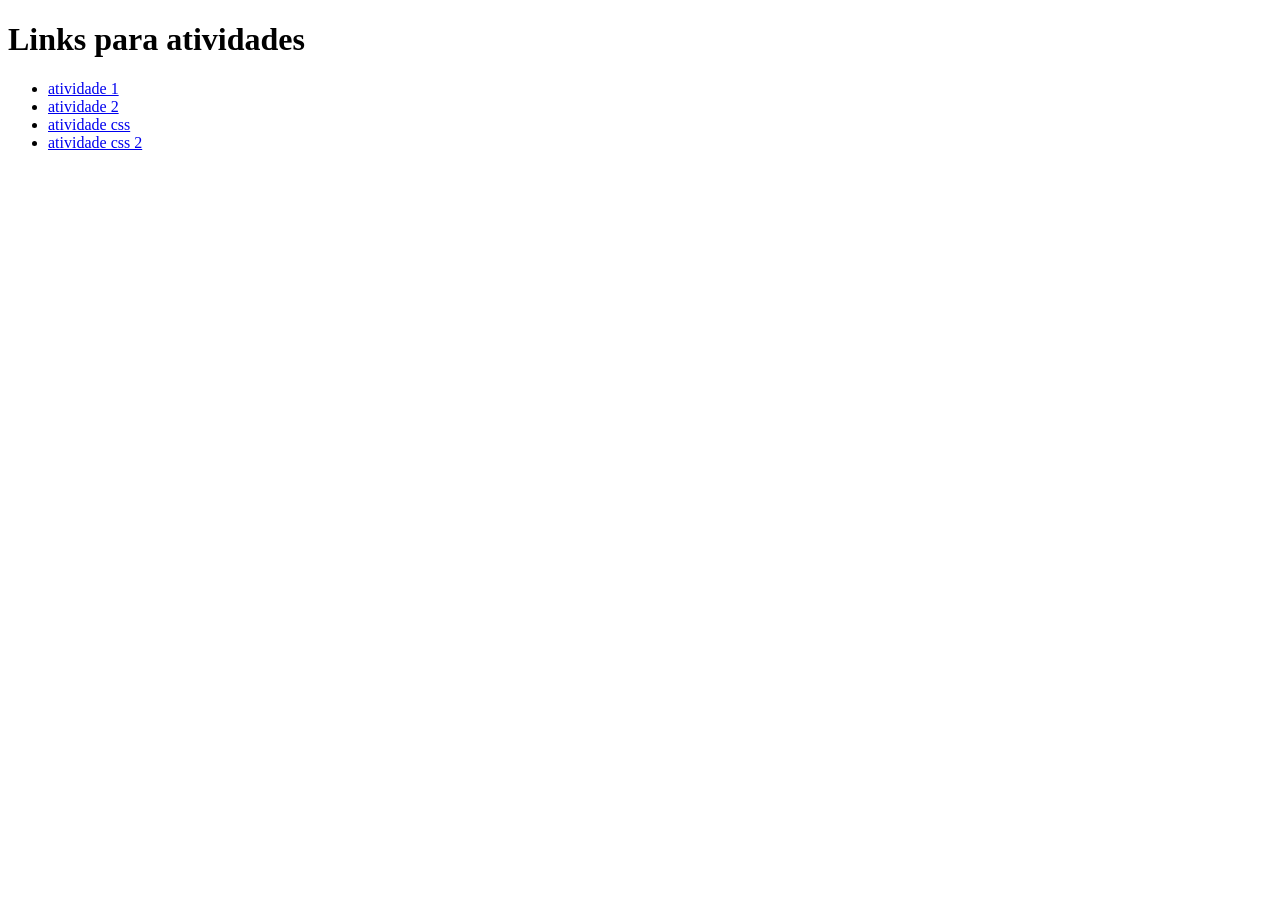
<file: index.html>
<!DOCTYPE html>
<html>
<head>
    <title>Links para atividades</title>
</head>

<body>

<h1>Links para atividades</h1>

<ul>
    <li><a href="atividade1.html">atividade 1</a></li>
    <li><a href="atividade2.html">atividade 2</a></li>
    <li><a href="atividadecss.html">atividade css</a></li>
    <li><a href="atividadecss2.html">atividade css 2</a></li>
</ul>

</body>

</html>
</file>
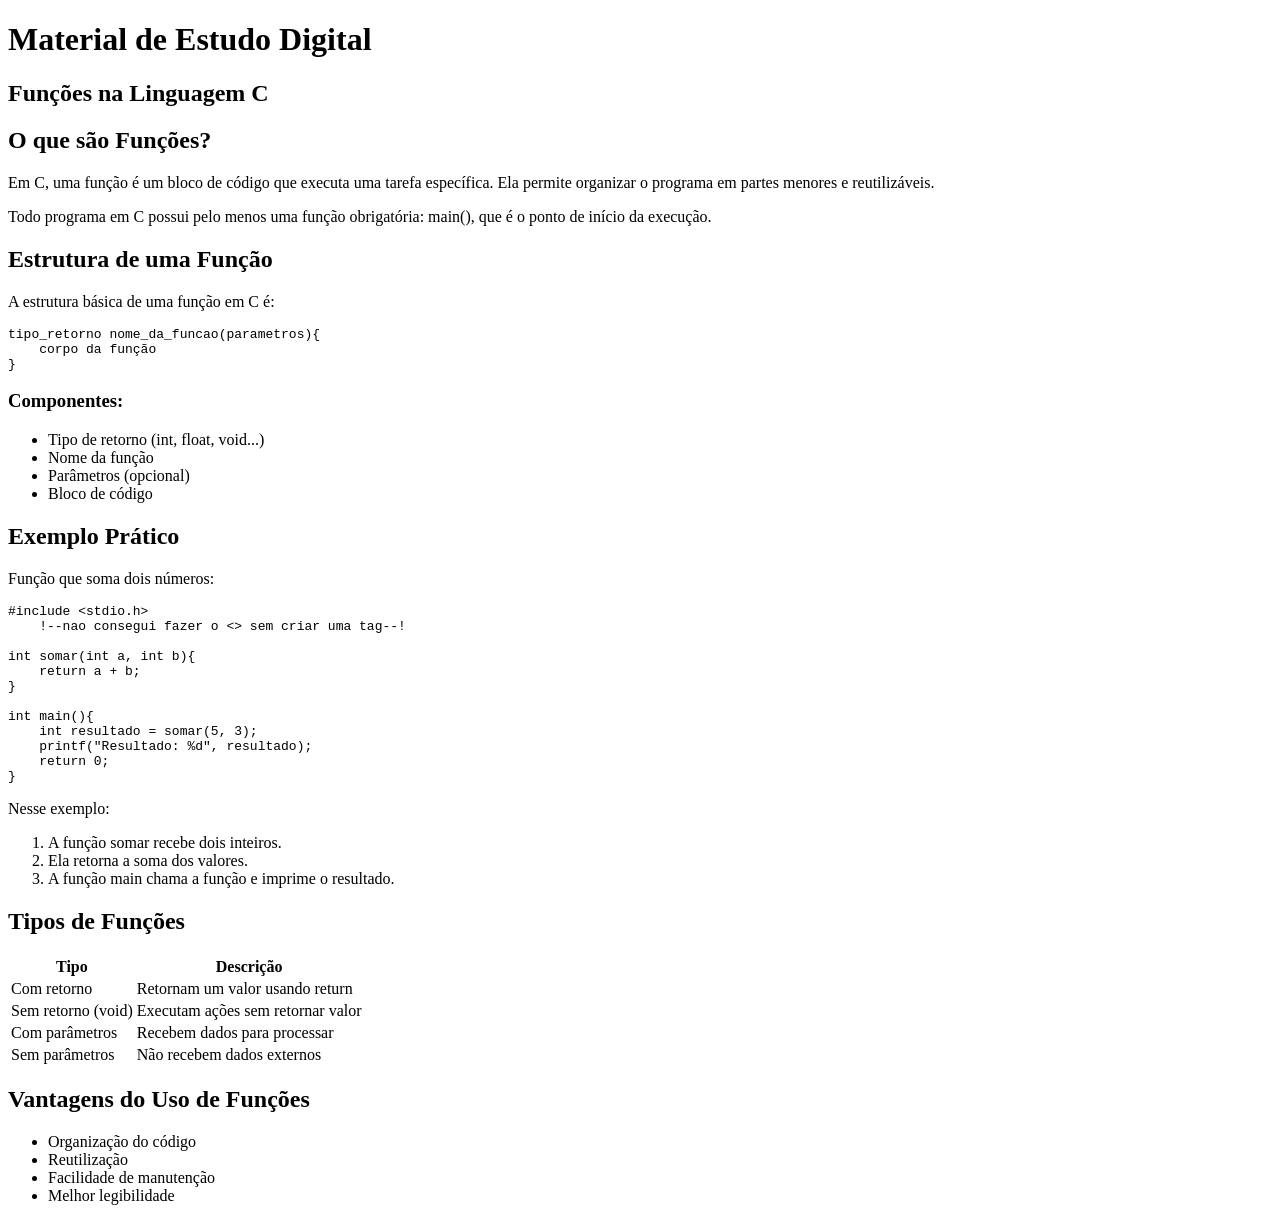
<file: atividade2.html>
<!DOCTYPE html>
<head>
    <title>Material de Estudo - Funções em C</title>
</head>

<body>

    <header>
        <h1>Material de Estudo Digital</h1>
        <h2>Funções na Linguagem C</h2>
    </header>
    <h2>O que são Funções?</h2>

    <p>
        Em C, uma função é um bloco de código que executa
        uma tarefa específica. Ela permite organizar o programa em partes
        menores e reutilizáveis.
    </p>

    <p>
        Todo programa em C possui pelo menos uma função obrigatória:
        main(), que é o ponto de início da execução.
    </p>

    <h2>Estrutura de uma Função</h2>

    <p>A estrutura básica de uma função em C é:</p>

<pre>
tipo_retorno nome_da_funcao(parametros){
    corpo da função
}
</pre>

    <h3>Componentes:</h3>
    <ul>
        <li>Tipo de retorno (int, float, void...)</li>
        <li>Nome da função</li>
        <li>Parâmetros (opcional)</li>
        <li>Bloco de código</li>
    </ul>

    <h2>Exemplo Prático</h2>

    <p>Função que soma dois números:</p>

<pre>
#include &lt;stdio.h&gt;
    !--nao consegui fazer o <> sem criar uma tag--!

int somar(int a, int b){
    return a + b;
}

int main(){
    int resultado = somar(5, 3);
    printf("Resultado: %d", resultado);
    return 0;
}
</pre>

    <p>
        Nesse exemplo:
    </p>

    <ol>
        <li>A função somar recebe dois inteiros.</li>
        <li>Ela retorna a soma dos valores.</li>
        <li>A função main chama a função e imprime o resultado.</li>
    </ol>

    <h2>Tipos de Funções</h2>

    <table>
        <tr>
            <th>Tipo</th>
            <th>Descrição</th>
        </tr>
        <tr>
            <td>Com retorno</td>
            <td>Retornam um valor usando return</td>
        </tr>
        <tr>
            <td>Sem retorno (void)</td>
            <td>Executam ações sem retornar valor</td>
        </tr>
        <tr>
            <td>Com parâmetros</td>
            <td>Recebem dados para processar</td>
        </tr>
        <tr>
            <td>Sem parâmetros</td>
            <td>Não recebem dados externos</td>
        </tr>
    </table>

    <h2>Vantagens do Uso de Funções</h2>

    <ul>
        <li>Organização do código</li>
        <li>Reutilização</li>
        <li>Facilidade de manutenção</li>
        <li>Melhor legibilidade</li>
    </ul>

</body>
</file>
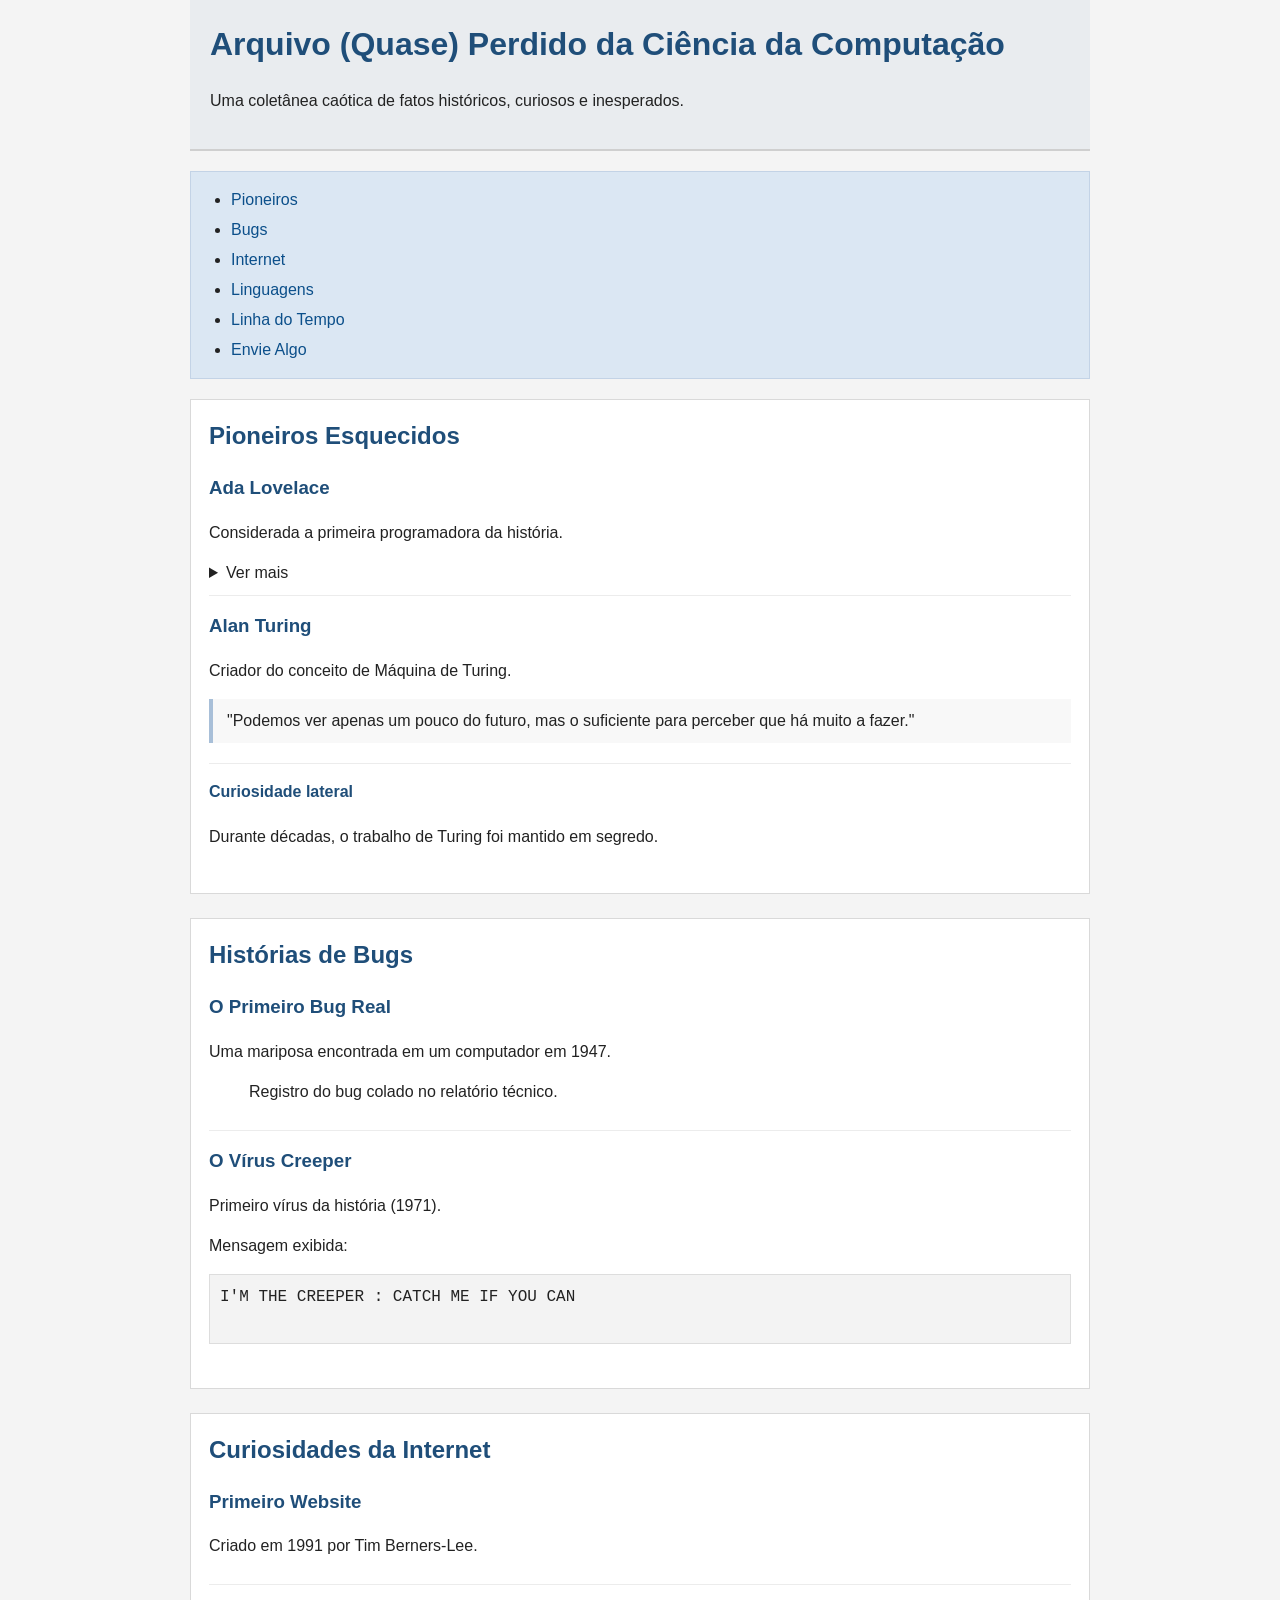
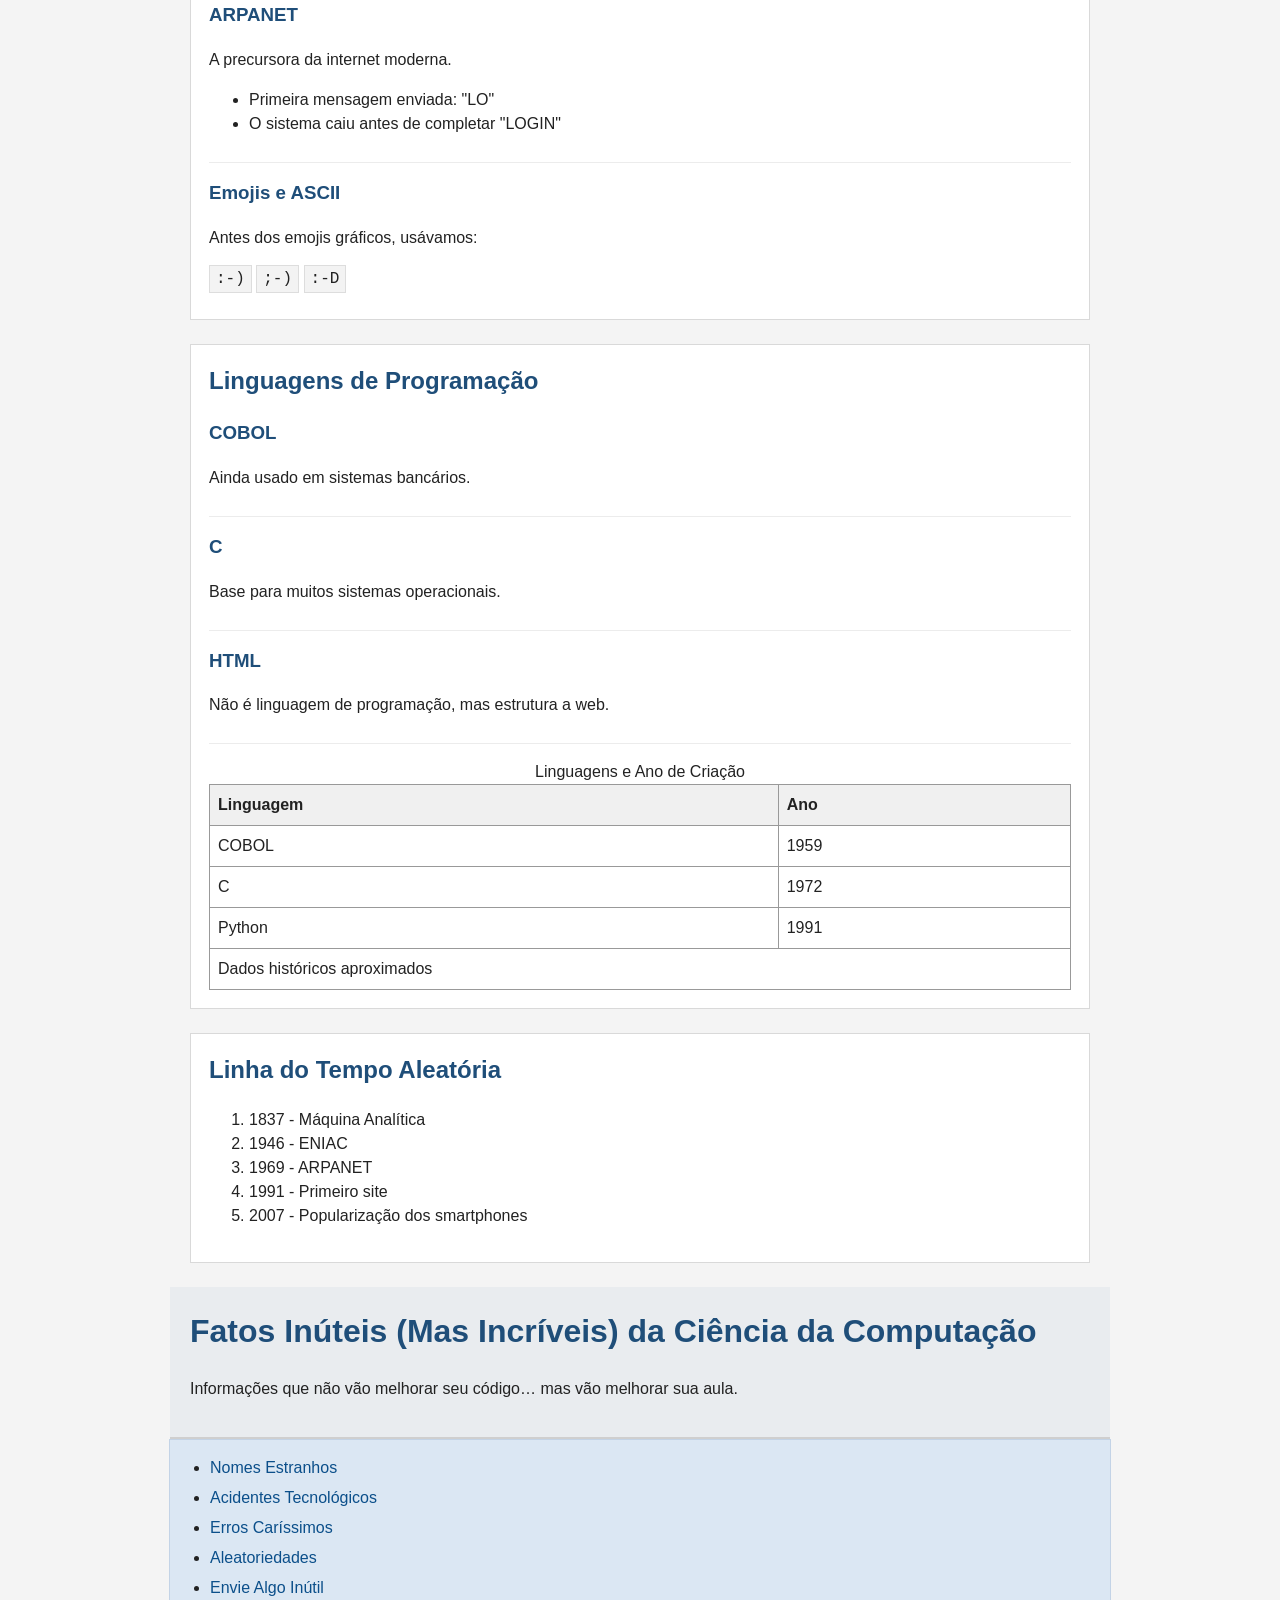
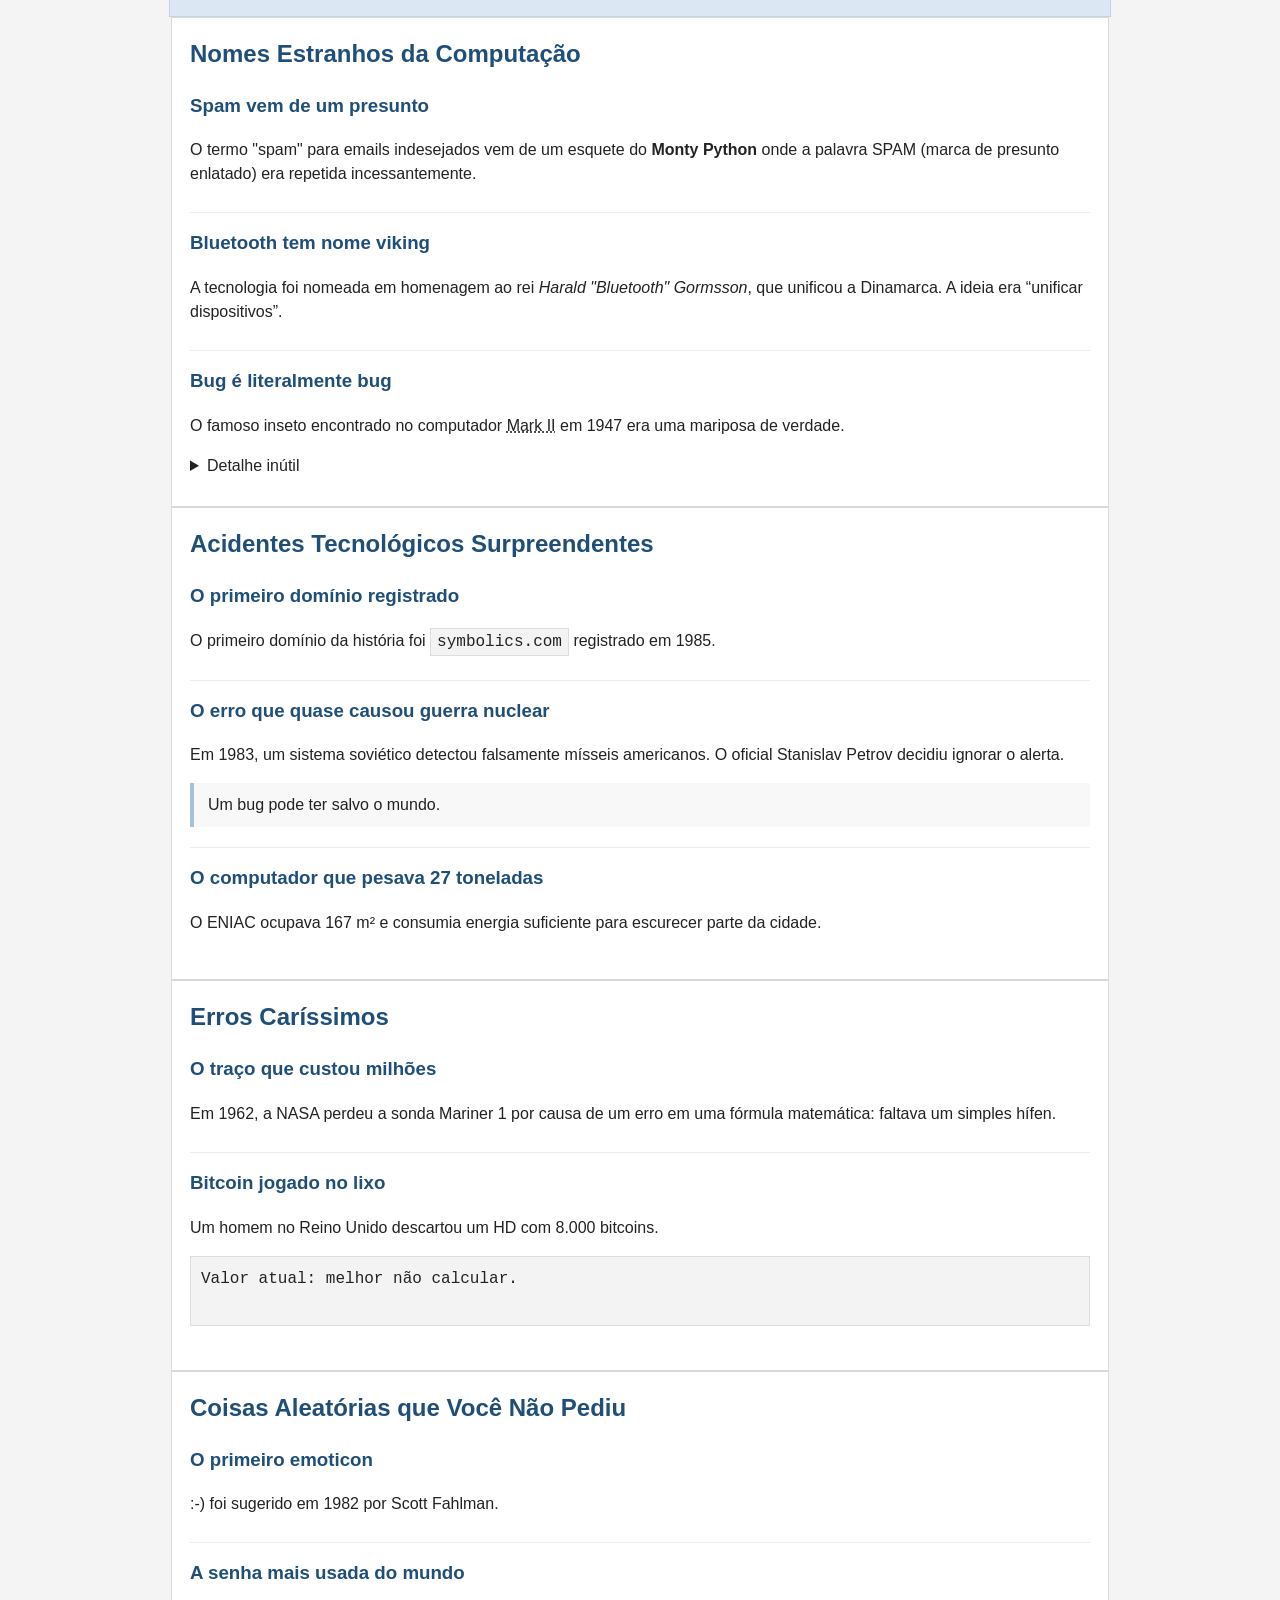
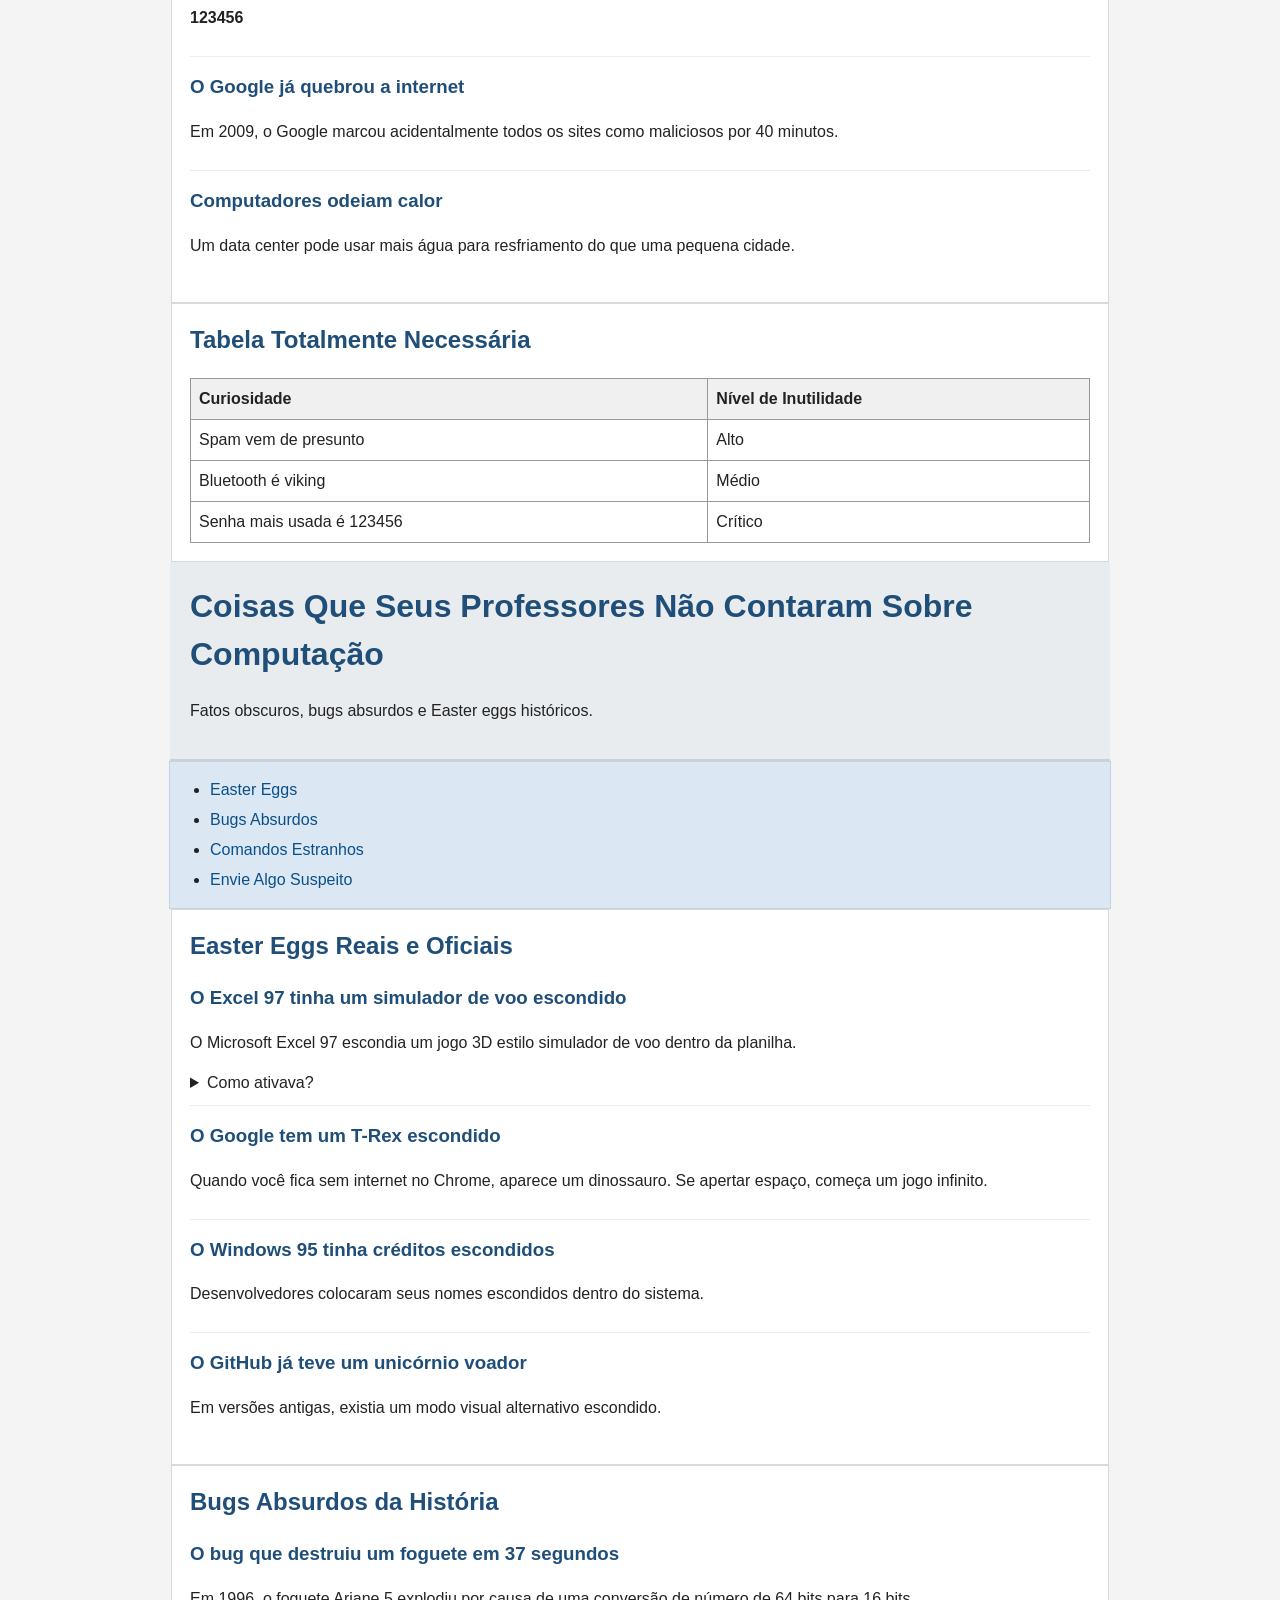
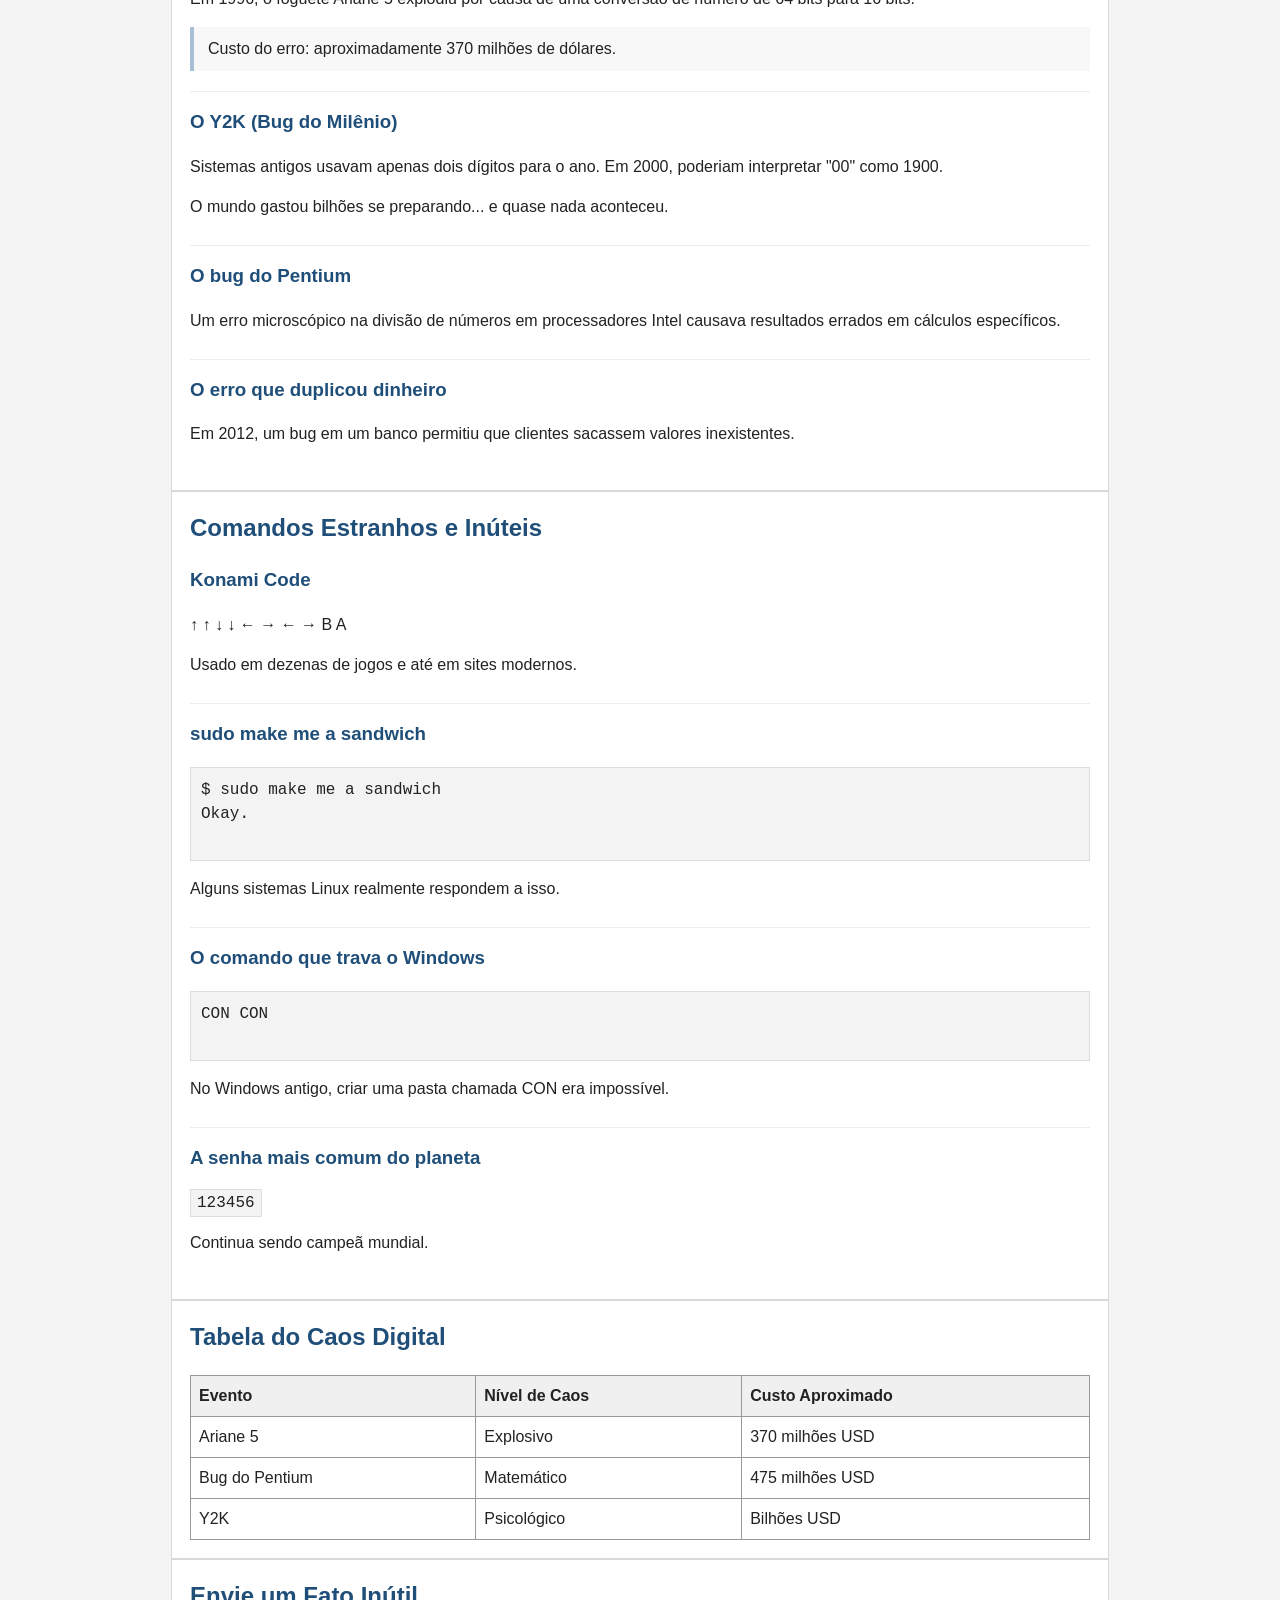
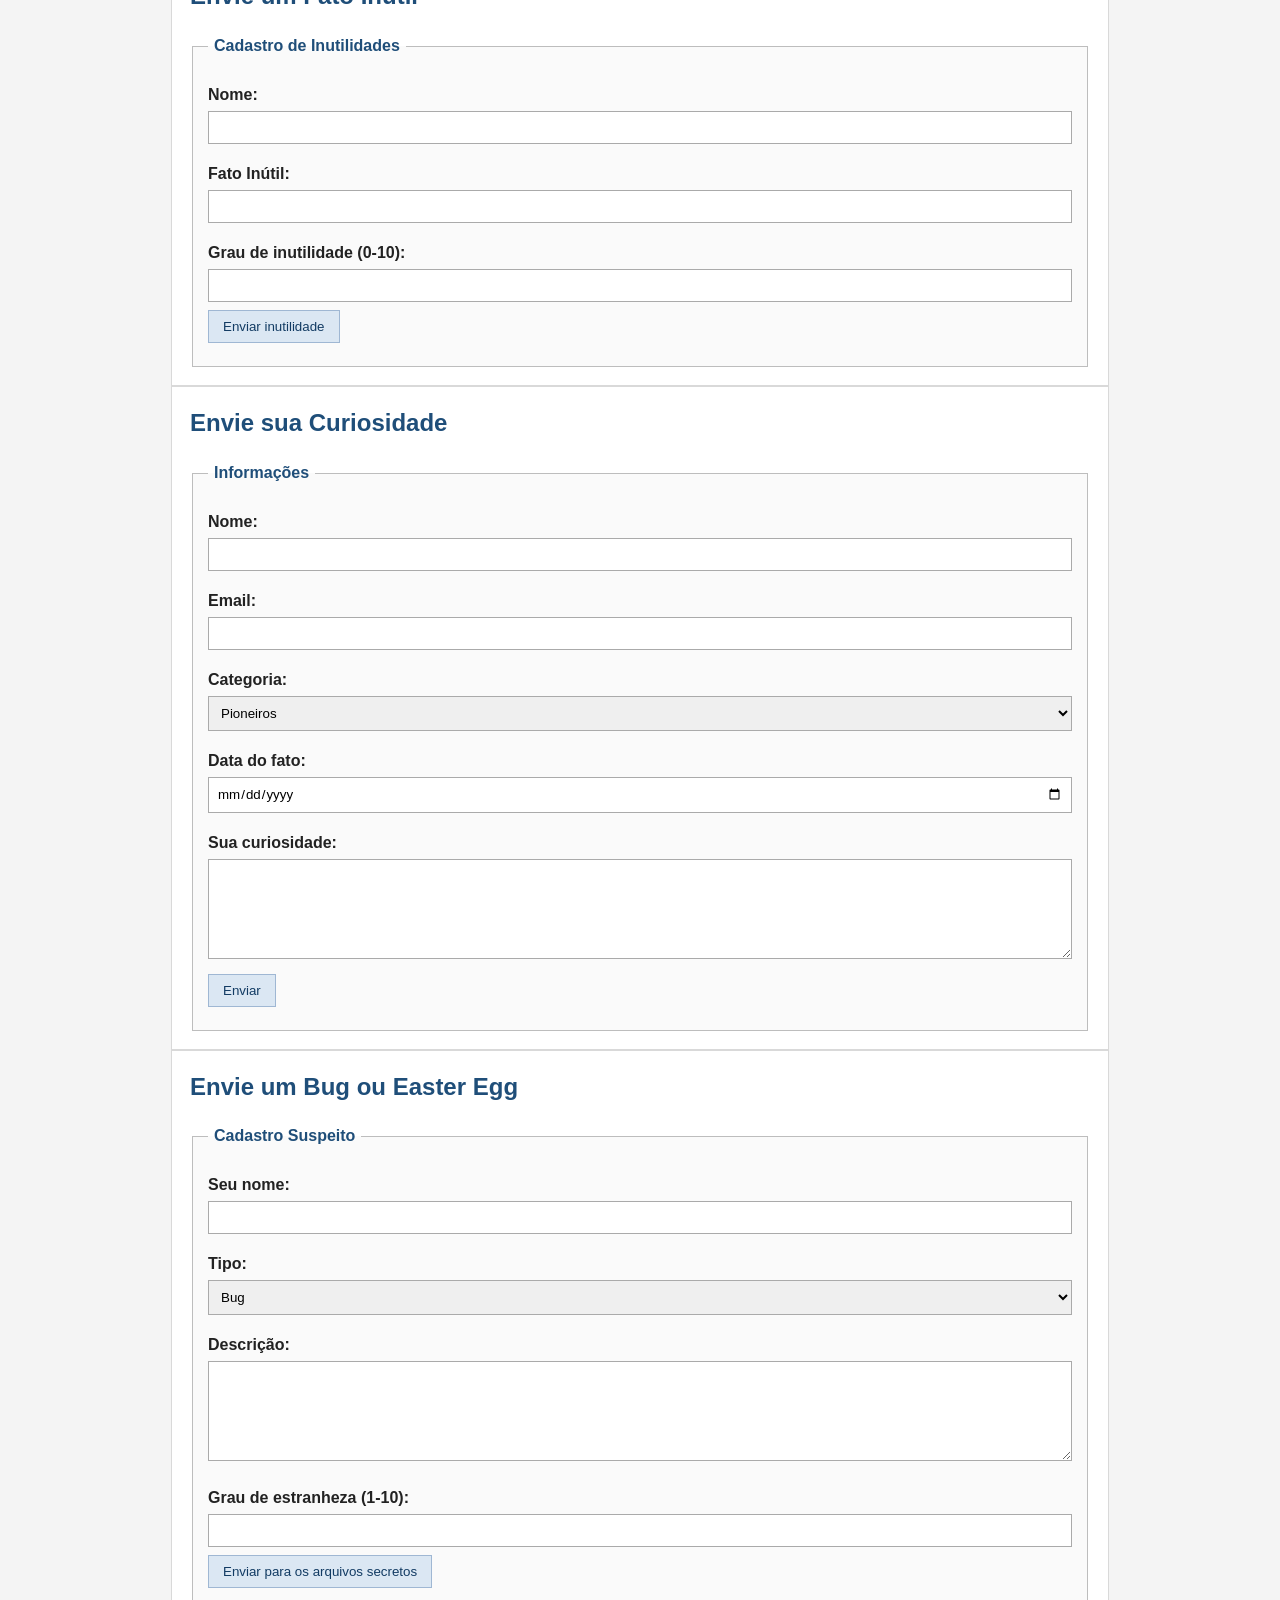
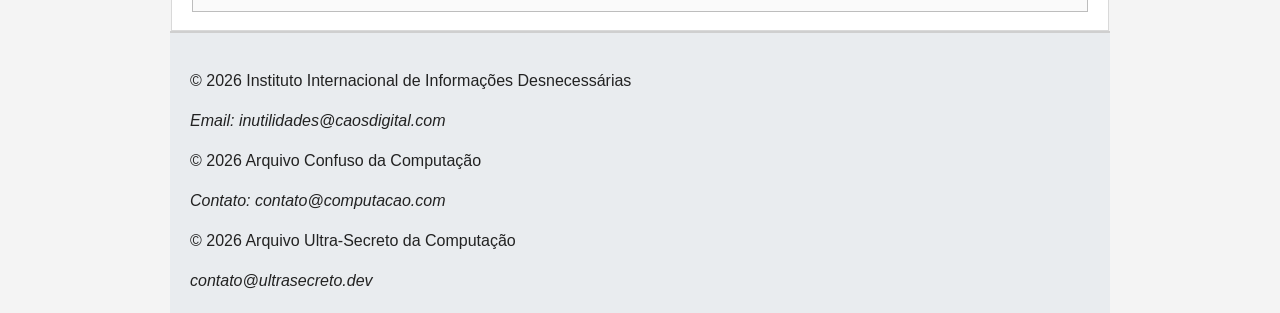
<file: atividadecss.html>
<!DOCTYPE html>
<html lang="pt-br">
<head>
    <meta charset="UTF-8">
    <meta name="description" content="Curiosidades e fatos históricos da Ciência da Computação">
    <meta name="author" content="Portal Computação">
    <meta name="viewport" content="width=device-width, initial-scale=1.0">
    <title>Arquivo Confuso da Computação</title>

    <style>
        body {
            font-family: Arial, sans-serif;
            background: #f4f4f4;
            color: #222;
            margin: 0;
            line-height: 1.5;
        }

        #pagina,
        body > header,
        body > nav,
        body > section,
        body > footer,
        main {
            max-width: 900px;
            margin: 0 auto;
        }

        header {
            background: #e9ecef;
            padding: 20px;
            border-bottom: 2px solid #cfcfcf;
            margin-bottom: 20px;
        }

        h1, h2, h3, h4 {
            color: #1f4e79;
            margin-top: 0;
        }

        nav {
            background: #dbe7f3;
            padding: 10px 20px;
            margin-bottom: 20px;
            border: 1px solid #c3d3e6;
        }

        nav ul {
            margin: 0;
            padding-left: 20px;
        }

        nav li {
            margin: 6px 0;
        }

        nav a {
            color: #0b4f8a;
            text-decoration: none;
        }

        nav a:hover {
            text-decoration: underline;
        }

        main,
        section {
            margin-bottom: 24px;
        }

        section {
            background: #fff;
            border: 1px solid #d9d9d9;
            padding: 18px;
        }

        article, aside {
            margin-bottom: 16px;
            padding-bottom: 10px;
            border-bottom: 1px solid #ececec;
        }

        article:last-child, aside:last-child {
            border-bottom: none;
            margin-bottom: 0;
        }

        table {
            width: 100%;
            border-collapse: collapse;
            margin-top: 10px;
        }

        th, td {
            border: 1px solid #999;
            padding: 8px;
            text-align: left;
        }

        th {
            background: #f0f0f0;
        }

        form {
            margin-top: 10px;
        }

        fieldset {
            border: 1px solid #bdbdbd;
            padding: 15px;
            background: #fafafa;
        }

        legend {
            color: #1f4e79;
            font-weight: bold;
            padding: 0 6px;
        }

        label {
            display: block;
            margin-top: 10px;
            margin-bottom: 4px;
            font-weight: bold;
        }

        input, select, textarea {
            width: 100%;
            max-width: 100%;
            padding: 8px;
            box-sizing: border-box;
            border: 1px solid #aaa;
            margin-bottom: 8px;
            font-family: Arial, sans-serif;
        }

        textarea {
            min-height: 100px;
            resize: vertical;
        }

        input[type="submit"] {
            width: auto;
            background: #dbe7f3;
            color: #123b63;
            border: 1px solid #9fb7d3;
            cursor: pointer;
            padding: 8px 14px;
        }

        input[type="submit"]:hover {
            background: #cddff1;
        }

        code, pre {
            background: #f3f3f3;
            border: 1px solid #ddd;
            padding: 4px 6px;
            font-family: "Courier New", monospace;
        }

        pre {
            display: block;
            white-space: pre-wrap;
            padding: 10px;
            overflow-x: auto;
        }

        blockquote {
            margin: 10px 0;
            padding: 10px 14px;
            background: #f8f8f8;
            border-left: 4px solid #a8bfd8;
        }

        footer {
            background: #e9ecef;
            border-top: 2px solid #cfcfcf;
            padding: 20px;
            margin-top: 24px;
        }
    </style>

</head>

<body>

<div id="pagina">

    <header id="topo">
        <h1>Arquivo (Quase) Perdido da Ciência da Computação</h1>
        <p>Uma coletânea caótica de fatos históricos, curiosos e inesperados.</p>
    </header>

    <nav id="menu-principal">
        <ul>
            <li><a href="#pioneiros">Pioneiros</a></li>
            <li><a href="#bugs">Bugs</a></li>
            <li><a href="#internet">Internet</a></li>
            <li><a href="#linguagens">Linguagens</a></li>
            <li><a href="#linha-do-tempo">Linha do Tempo</a></li>
            <li><a href="#formulario">Envie Algo</a></li>
        </ul>
    </nav>

    <main>

        <section id="pioneiros">
            <h2>Pioneiros Esquecidos</h2>

            <article>
                <h3>Ada Lovelace</h3>
                <p>Considerada a primeira programadora da história.</p>
                <details>
                    <summary>Ver mais</summary>
                    <p>Ela escreveu um algoritmo para a Máquina Analítica no século XIX.</p>
                </details>
            </article>

            <article>
                <h3>Alan Turing</h3>
                <p>Criador do conceito de Máquina de Turing.</p>
                <blockquote>
                    "Podemos ver apenas um pouco do futuro, mas o suficiente para perceber que há muito a fazer."
                </blockquote>
            </article>

            <aside>
                <h4>Curiosidade lateral</h4>
                <p>Durante décadas, o trabalho de Turing foi mantido em segredo.</p>
            </aside>
        </section>

        <section id="bugs">
            <h2>Histórias de Bugs</h2>

            <article>
                <h3>O Primeiro Bug Real</h3>
                <p>Uma mariposa encontrada em um computador em 1947.</p>
                <figure>
                    <figcaption>Registro do bug colado no relatório técnico.</figcaption>
                </figure>
            </article>

            <article>
                <h3>O Vírus Creeper</h3>
                <p>Primeiro vírus da história (1971).</p>
                <p>Mensagem exibida:</p>
                <pre>
I'M THE CREEPER : CATCH ME IF YOU CAN
                </pre>
            </article>
        </section>

        <section id="internet">
            <h2>Curiosidades da Internet</h2>

            <article>
                <h3>Primeiro Website</h3>
                <p>Criado em 1991 por Tim Berners-Lee.</p>
            </article>

            <article>
                <h3>ARPANET</h3>
                <p>A precursora da internet moderna.</p>
                <ul>
                    <li>Primeira mensagem enviada: "LO"</li>
                    <li>O sistema caiu antes de completar "LOGIN"</li>
                </ul>
            </article>

            <article>
                <h3>Emojis e ASCII</h3>
                <p>Antes dos emojis gráficos, usávamos:</p>
                <code>:-)</code>
                <code>;-)</code>
                <code>:-D</code>
            </article>
        </section>

        <section id="linguagens">
            <h2>Linguagens de Programação</h2>

            <article>
                <h3>COBOL</h3>
                <p>Ainda usado em sistemas bancários.</p>
            </article>

            <article>
                <h3>C</h3>
                <p>Base para muitos sistemas operacionais.</p>
            </article>

            <article>
                <h3>HTML</h3>
                <p>Não é linguagem de programação, mas estrutura a web.</p>
            </article>

            <div>
                <table border="1">
                    <caption>Linguagens e Ano de Criação</caption>
                    <thead>
                        <tr>
                            <th>Linguagem</th>
                            <th>Ano</th>
                        </tr>
                    </thead>
                    <tbody>
                        <tr>
                            <td>COBOL</td>
                            <td>1959</td>
                        </tr>
                        <tr>
                            <td>C</td>
                            <td>1972</td>
                        </tr>
                        <tr>
                            <td>Python</td>
                            <td>1991</td>
                        </tr>
                    </tbody>
                    <tfoot>
                        <tr>
                            <td colspan="2">Dados históricos aproximados</td>
                        </tr>
                    </tfoot>
                </table>
            </div>
        </section>

        <section id="linha-do-tempo">
            <h2>Linha do Tempo Aleatória</h2>

            <ol>
                <li>1837 - Máquina Analítica</li>
                <li>1946 - ENIAC</li>
                <li>1969 - ARPANET</li>
                <li>1991 - Primeiro site</li>
                <li>2007 - Popularização dos smartphones</li>
            </ol>
        </section>


</div>


<header>
    <h1>Fatos Inúteis (Mas Incríveis) da Ciência da Computação</h1>
    <p>Informações que não vão melhorar seu código… mas vão melhorar sua aula.</p>
</header>

<nav>
    <ul>
        <li><a href="#nomes">Nomes Estranhos</a></li>
        <li><a href="#acidentes">Acidentes Tecnológicos</a></li>
        <li><a href="#dinheiro">Erros Caríssimos</a></li>
        <li><a href="#aleatorio">Aleatoriedades</a></li>
        <li><a href="#form">Envie Algo Inútil</a></li>
    </ul>
</nav>



<section id="nomes">
    <h2>Nomes Estranhos da Computação</h2>

    <article>
        <h3>Spam vem de um presunto</h3>
        <p>
            O termo "spam" para emails indesejados vem de um esquete do 
            <strong>Monty Python</strong> onde a palavra SPAM (marca de presunto enlatado) 
            era repetida incessantemente.
        </p>
    </article>

    <article>
        <h3>Bluetooth tem nome viking</h3>
        <p>
            A tecnologia foi nomeada em homenagem ao rei 
            <em>Harald "Bluetooth" Gormsson</em>, que unificou a Dinamarca.
            A ideia era “unificar dispositivos”.
        </p>
    </article>

    <article>
        <h3>Bug é literalmente bug</h3>
        <p>
            O famoso inseto encontrado no computador 
            <abbr title="Harvard Mark II">Mark II</abbr> em 1947 
            era uma mariposa de verdade.
        </p>
        <details>
            <summary>Detalhe inútil</summary>
            <p>O inseto ainda está preservado em um museu.</p>
        </details>
    </article>

</section>


<section id="acidentes">

    <h2>Acidentes Tecnológicos Surpreendentes</h2>

    <article>
        <h3>O primeiro domínio registrado</h3>
        <p>
            O primeiro domínio da história foi 
            <code>symbolics.com</code> registrado em 1985.
        </p>
    </article>

    <article>
        <h3>O erro que quase causou guerra nuclear</h3>
        <p>
            Em 1983, um sistema soviético detectou falsamente mísseis americanos.
            O oficial Stanislav Petrov decidiu ignorar o alerta.
        </p>
        <blockquote>
            Um bug pode ter salvo o mundo.
        </blockquote>
    </article>

    <article>
        <h3>O computador que pesava 27 toneladas</h3>
        <p>
            O ENIAC ocupava 167 m² e consumia energia suficiente para escurecer parte da cidade.
        </p>
    </article>

</section>


<section id="dinheiro">

    <h2>Erros Caríssimos</h2>

    <article>
        <h3>O traço que custou milhões</h3>
        <p>
            Em 1962, a NASA perdeu a sonda Mariner 1 por causa de um erro em uma fórmula matemática:
            faltava um simples hífen.
        </p>
    </article>

    <article>
        <h3>Bitcoin jogado no lixo</h3>
        <p>
            Um homem no Reino Unido descartou um HD com 8.000 bitcoins.
        </p>
        <pre>
Valor atual: melhor não calcular.
        </pre>
    </article>

</section>


<section id="aleatorio">

    <h2>Coisas Aleatórias que Você Não Pediu</h2>

    <article>
        <h3>O primeiro emoticon</h3>
        <p>
            :-) foi sugerido em 1982 por Scott Fahlman.
        </p>
    </article>

    <article>
        <h3>A senha mais usada do mundo</h3>
        <p><strong>123456</strong></p>
    </article>

    <article>
        <h3>O Google já quebrou a internet</h3>
        <p>
            Em 2009, o Google marcou acidentalmente todos os sites como maliciosos por 40 minutos.
        </p>
    </article>

    <article>
        <h3>Computadores odeiam calor</h3>
        <p>
            Um data center pode usar mais água para resfriamento do que uma pequena cidade.
        </p>
    </article>

</section>


<section>

    <h2>Tabela Totalmente Necessária</h2>

    <table border="1">
        <tr>
            <th>Curiosidade</th>
            <th>Nível de Inutilidade</th>
        </tr>
        <tr>
            <td>Spam vem de presunto</td>
            <td>Alto</td>
        </tr>
        <tr>
            <td>Bluetooth é viking</td>
            <td>Médio</td>
        </tr>
        <tr>
            <td>Senha mais usada é 123456</td>
            <td>Crítico</td>
        </tr>
    </table>

</section>

<header>
    <h1>Coisas Que Seus Professores Não Contaram Sobre Computação</h1>
    <p>Fatos obscuros, bugs absurdos e Easter eggs históricos.</p>
</header>

<nav>
    <ul>
        <li><a href="#easter-eggs">Easter Eggs</a></li>
        <li><a href="#bugs-absurdos">Bugs Absurdos</a></li>
        <li><a href="#comandos-secretos">Comandos Estranhos</a></li>
        <li><a href="#formulario-secreto">Envie Algo Suspeito</a></li>
    </ul>
</nav>


<section id="easter-eggs">

    <h2>Easter Eggs Reais e Oficiais</h2>

    <article>
        <h3>O Excel 97 tinha um simulador de voo escondido</h3>
        <p>
            O Microsoft Excel 97 escondia um jogo 3D estilo simulador de voo 
            dentro da planilha.
        </p>
        <details>
            <summary>Como ativava?</summary>
            <p>Era preciso selecionar células específicas e usar combinações absurdas de teclado.</p>
        </details>
    </article>

    <article>
        <h3>O Google tem um T-Rex escondido</h3>
        <p>
            Quando você fica sem internet no Chrome, aparece um dinossauro.
            Se apertar espaço, começa um jogo infinito.
        </p>
    </article>

    <article>
        <h3>O Windows 95 tinha créditos escondidos</h3>
        <p>
            Desenvolvedores colocaram seus nomes escondidos dentro do sistema.
        </p>
    </article>

    <article>
        <h3>O GitHub já teve um unicórnio voador</h3>
        <p>
            Em versões antigas, existia um modo visual alternativo escondido.
        </p>
    </article>

</section>



<section id="bugs-absurdos">

    <h2>Bugs Absurdos da História</h2>

    <article>
        <h3>O bug que destruiu um foguete em 37 segundos</h3>
        <p>
            Em 1996, o foguete Ariane 5 explodiu por causa de uma conversão de número
            de 64 bits para 16 bits.
        </p>
        <blockquote>
            Custo do erro: aproximadamente 370 milhões de dólares.
        </blockquote>
    </article>

    <article>
        <h3>O Y2K (Bug do Milênio)</h3>
        <p>
            Sistemas antigos usavam apenas dois dígitos para o ano.
            Em 2000, poderiam interpretar "00" como 1900.
        </p>
        <p>
            O mundo gastou bilhões se preparando... e quase nada aconteceu.
        </p>
    </article>

    <article>
        <h3>O bug do Pentium</h3>
        <p>
            Um erro microscópico na divisão de números em processadores Intel
            causava resultados errados em cálculos específicos.
        </p>
    </article>

    <article>
        <h3>O erro que duplicou dinheiro</h3>
        <p>
            Em 2012, um bug em um banco permitiu que clientes sacassem valores inexistentes.
        </p>
    </article>

</section>



<section id="comandos-secretos">

    <h2>Comandos Estranhos e Inúteis</h2>

    <article>
        <h3>Konami Code</h3>
        <p>
            ↑ ↑ ↓ ↓ ← → ← → B A
        </p>
        <p>
            Usado em dezenas de jogos e até em sites modernos.
        </p>
    </article>

    <article>
        <h3>sudo make me a sandwich</h3>
        <pre>
$ sudo make me a sandwich
Okay.
        </pre>
        <p>Alguns sistemas Linux realmente respondem a isso.</p>
    </article>

    <article>
        <h3>O comando que trava o Windows</h3>
        <pre>
CON CON
        </pre>
        <p>
            No Windows antigo, criar uma pasta chamada CON era impossível.
        </p>
    </article>

    <article>
        <h3>A senha mais comum do planeta</h3>
        <code>123456</code>
        <p>
            Continua sendo campeã mundial.
        </p>
    </article>

</section>



<section>

    <h2>Tabela do Caos Digital</h2>

    <table border="1">
        <tr>
            <th>Evento</th>
            <th>Nível de Caos</th>
            <th>Custo Aproximado</th>
        </tr>
        <tr>
            <td>Ariane 5</td>
            <td>Explosivo</td>
            <td>370 milhões USD</td>
        </tr>
        <tr>
            <td>Bug do Pentium</td>
            <td>Matemático</td>
            <td>475 milhões USD</td>
        </tr>
        <tr>
            <td>Y2K</td>
            <td>Psicológico</td>
            <td>Bilhões USD</td>
        </tr>
    </table>

</section>


<section id="form">

    <h2>Envie um Fato Inútil</h2>

    <form>
        <fieldset>
            <legend>Cadastro de Inutilidades</legend>

            <label>Nome:</label>
            <input type="text" name="nome">

            <label>Fato Inútil:</label>
            <input type="text" name="fato">

            <label>Grau de inutilidade (0-10):</label>
            <input type="number" name="grau" min="0" max="10">

            <input type="submit" value="Enviar inutilidade">
        </fieldset>
    </form>
    
</section>
 <section id="formulario">
            <h2>Envie sua Curiosidade</h2>

            <form>
                <fieldset>
                    <legend>Informações</legend>

                    <label>Nome:</label>
                    <input type="text" name="nome">

                    <label>Email:</label>
                    <input type="email" name="email">

                    <label>Categoria:</label>
                    <select name="categoria">
                        <option>Pioneiros</option>
                        <option>Bugs</option>
                        <option>Internet</option>
                        <option>Linguagens</option>
                    </select>

                    <label>Data do fato:</label>
                    <input type="date" name="data">

                    <label>Sua curiosidade:</label>
                    <textarea name="curiosidade"></textarea>

                    <input type="submit" value="Enviar">
                </fieldset>
            </form>
        </section>

    
<section id="formulario-secreto">

    <h2>Envie um Bug ou Easter Egg</h2>

    <form>
        <fieldset>
            <legend>Cadastro Suspeito</legend>

            <label>Seu nome:</label>
            <input type="text" name="nome">

            <label>Tipo:</label>
            <select name="tipo">
                <option>Bug</option>
                <option>Easter Egg</option>
                <option>Comando estranho</option>
            </select>

            <label>Descrição:</label>
            <textarea name="descricao"></textarea>

            <label>Grau de estranheza (1-10):</label>
            <input type="number" min="1" max="10">

            <input type="submit" value="Enviar para os arquivos secretos">
        </fieldset>
    </form>

</section>


</main>
</body>
<footer>
    <p>© 2026 Instituto Internacional de Informações Desnecessárias</p>
    <address>Email: inutilidades@caosdigital.com</address>
      <p>&copy; 2026 Arquivo Confuso da Computação</p>
        <address>
            Contato: contato@computacao.com
        </address>
         <p>© 2026 Arquivo Ultra-Secreto da Computação</p>
    <address>contato@ultrasecreto.dev</address>
</footer>

</div>

</body>
</html>
</file>
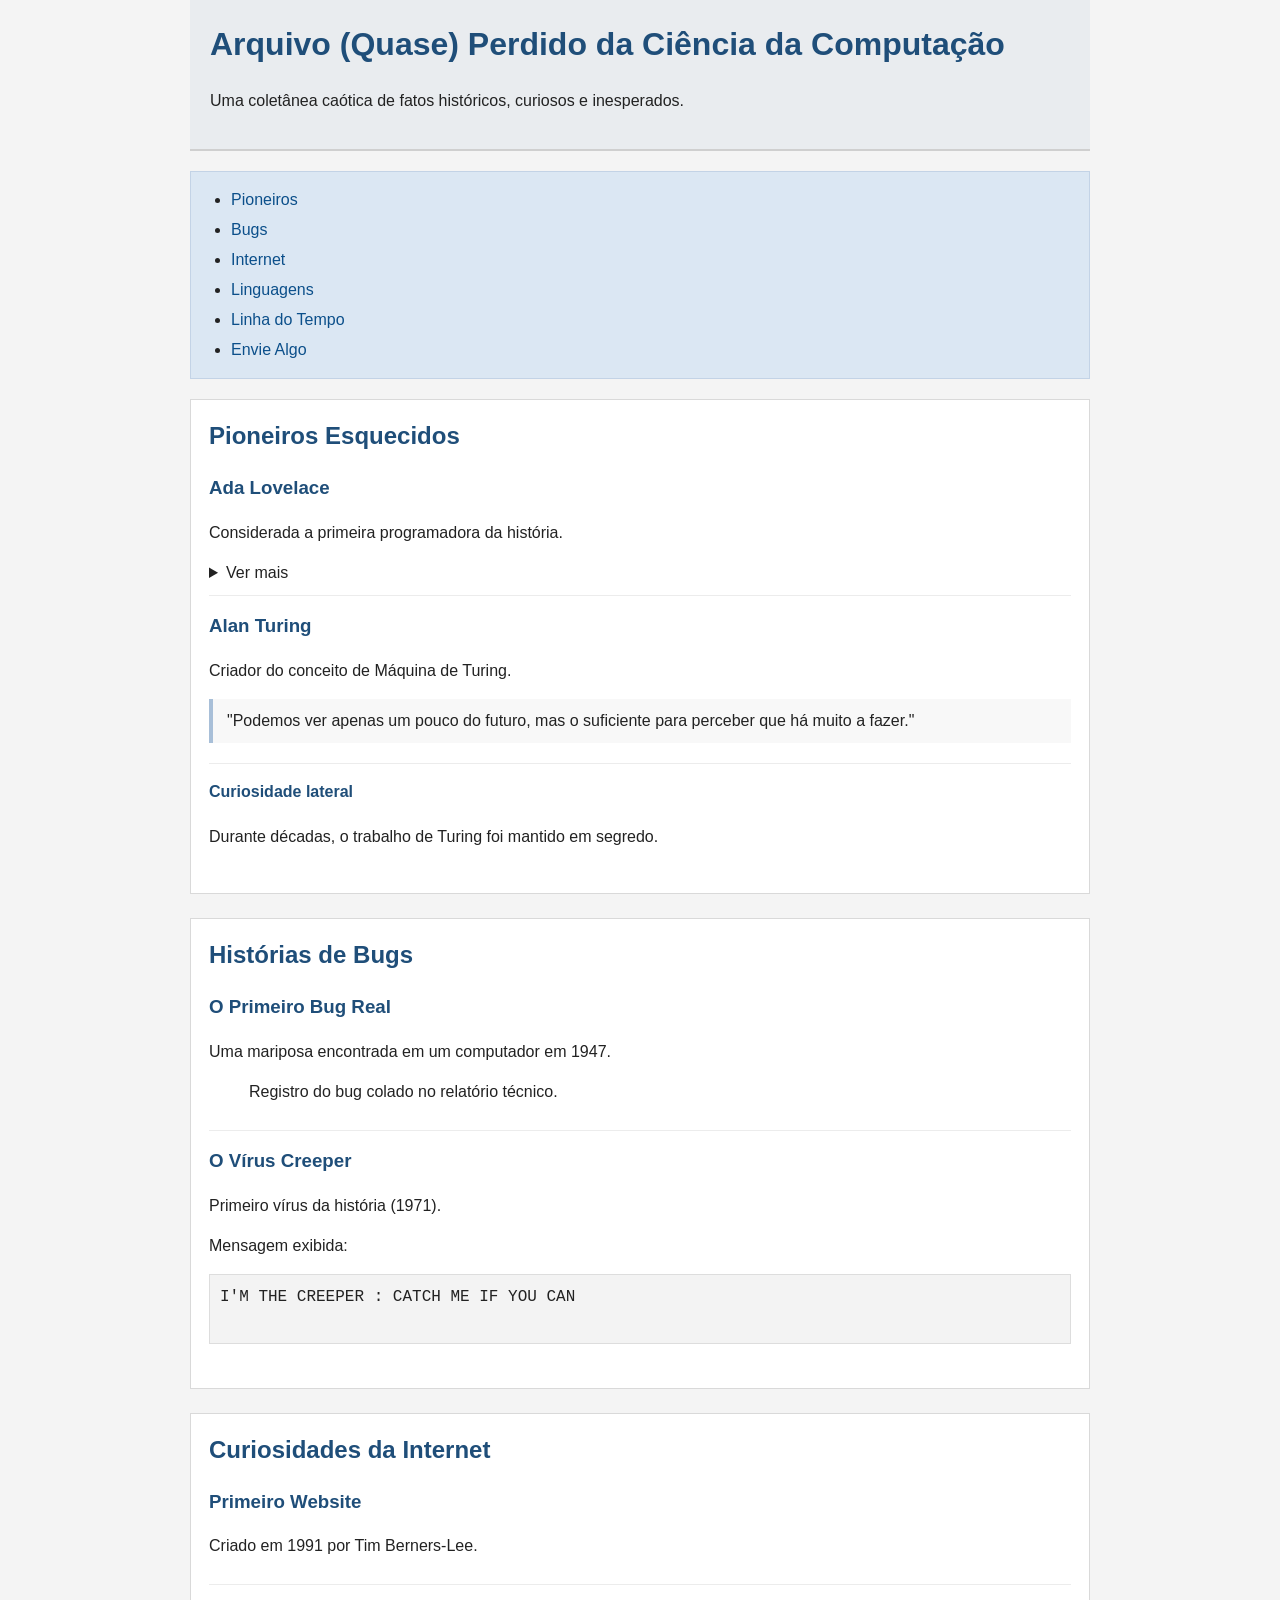
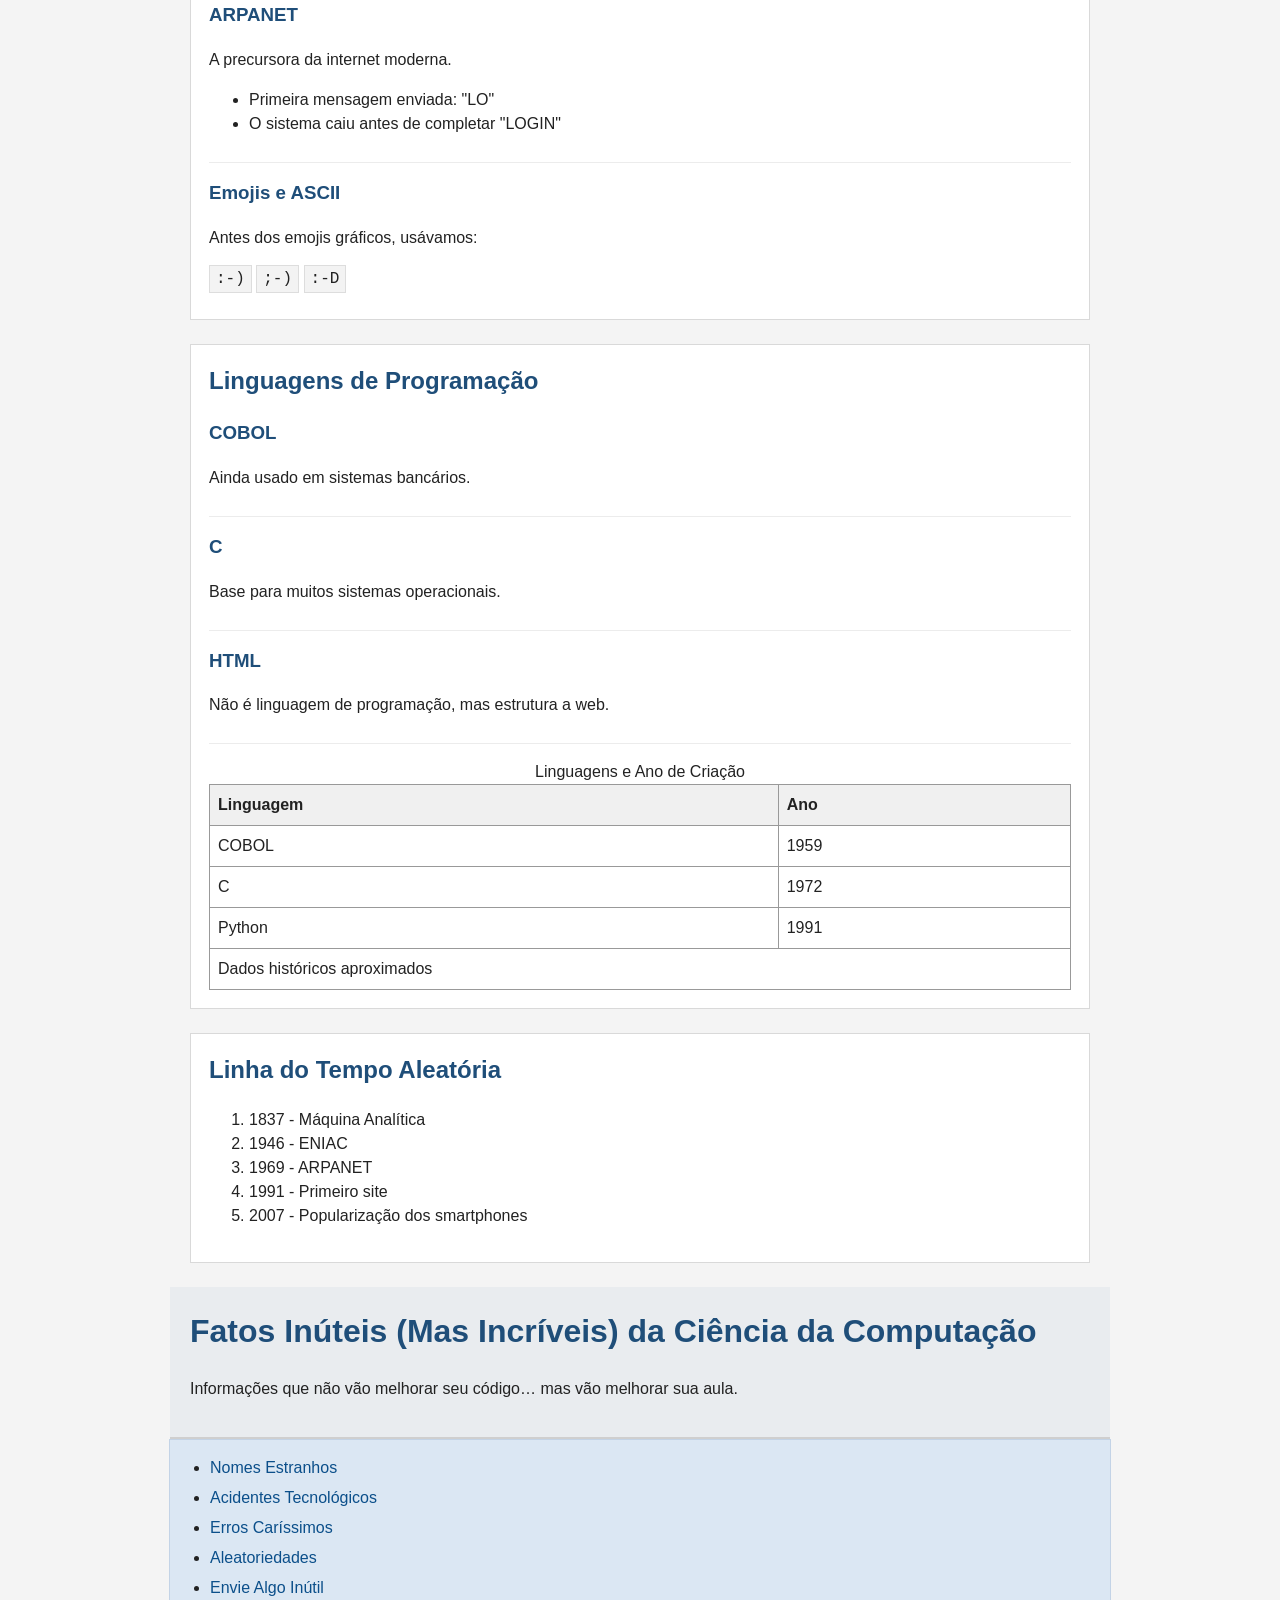
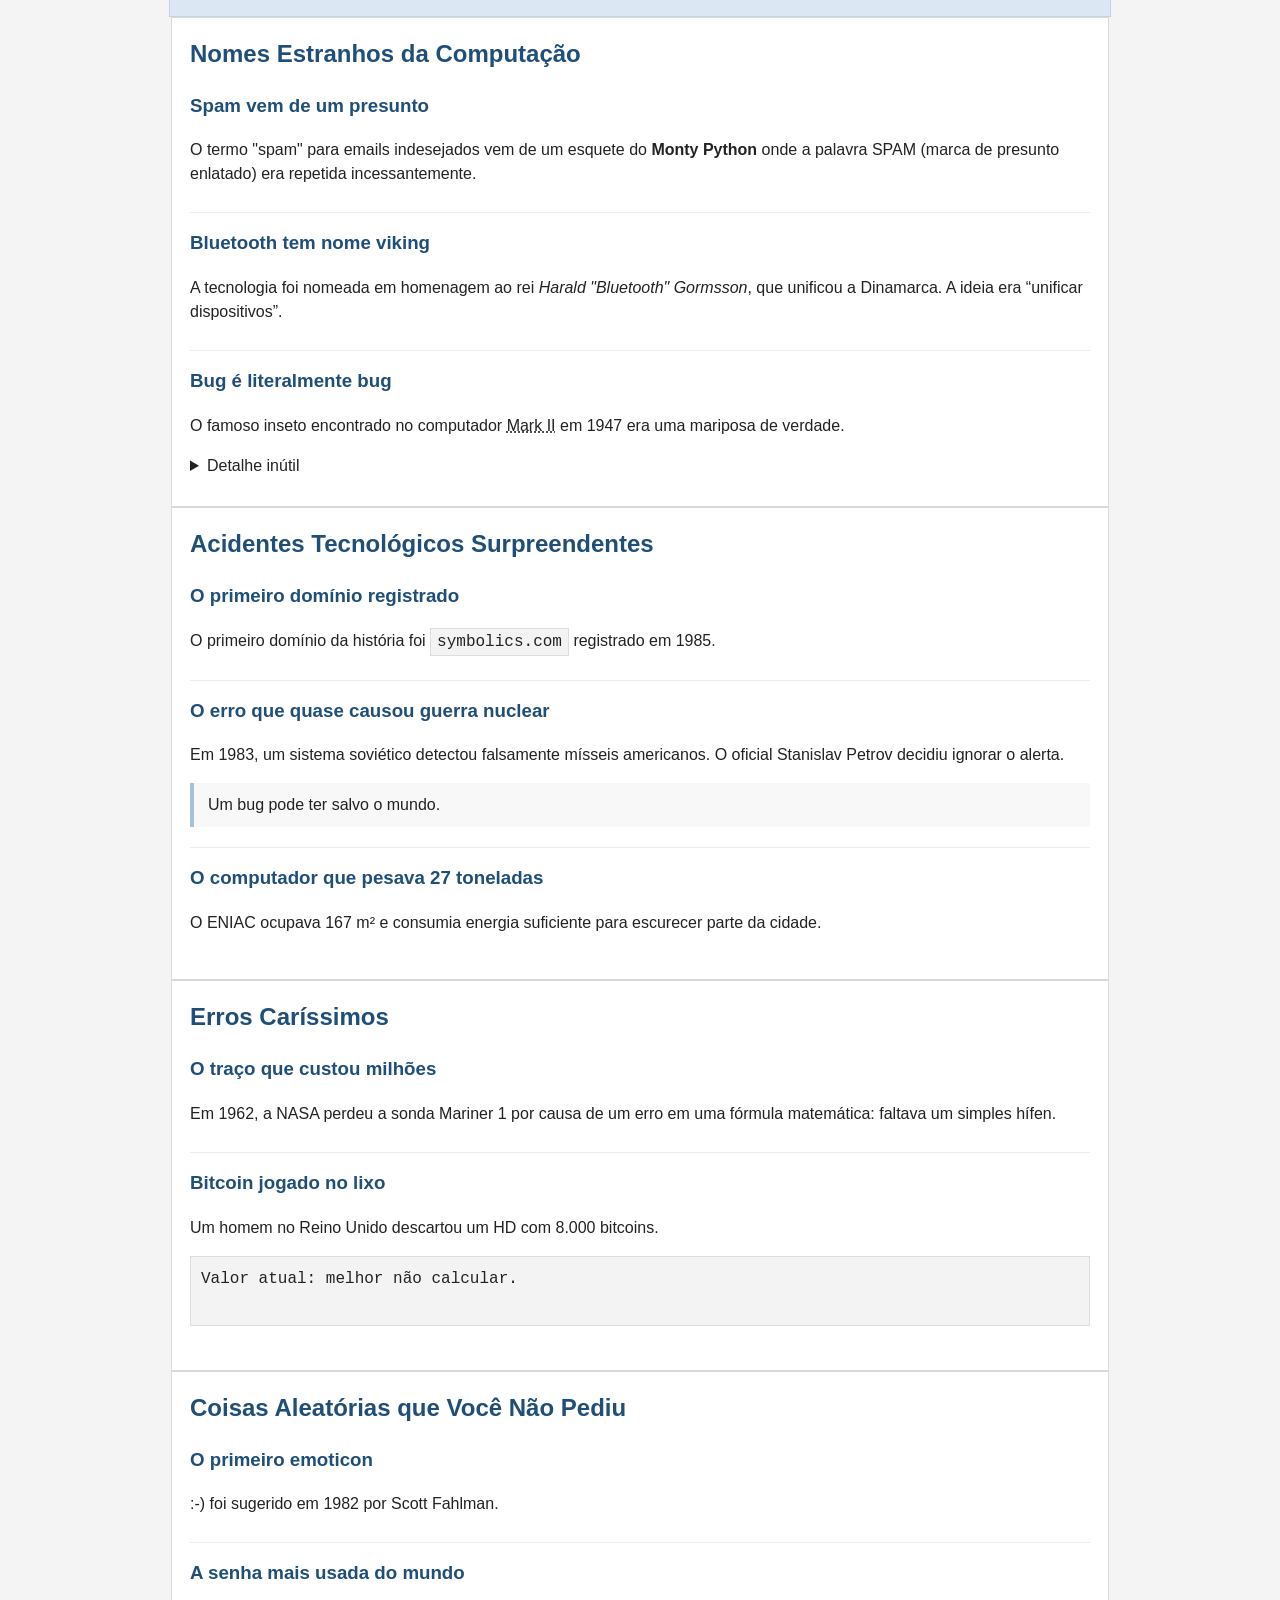
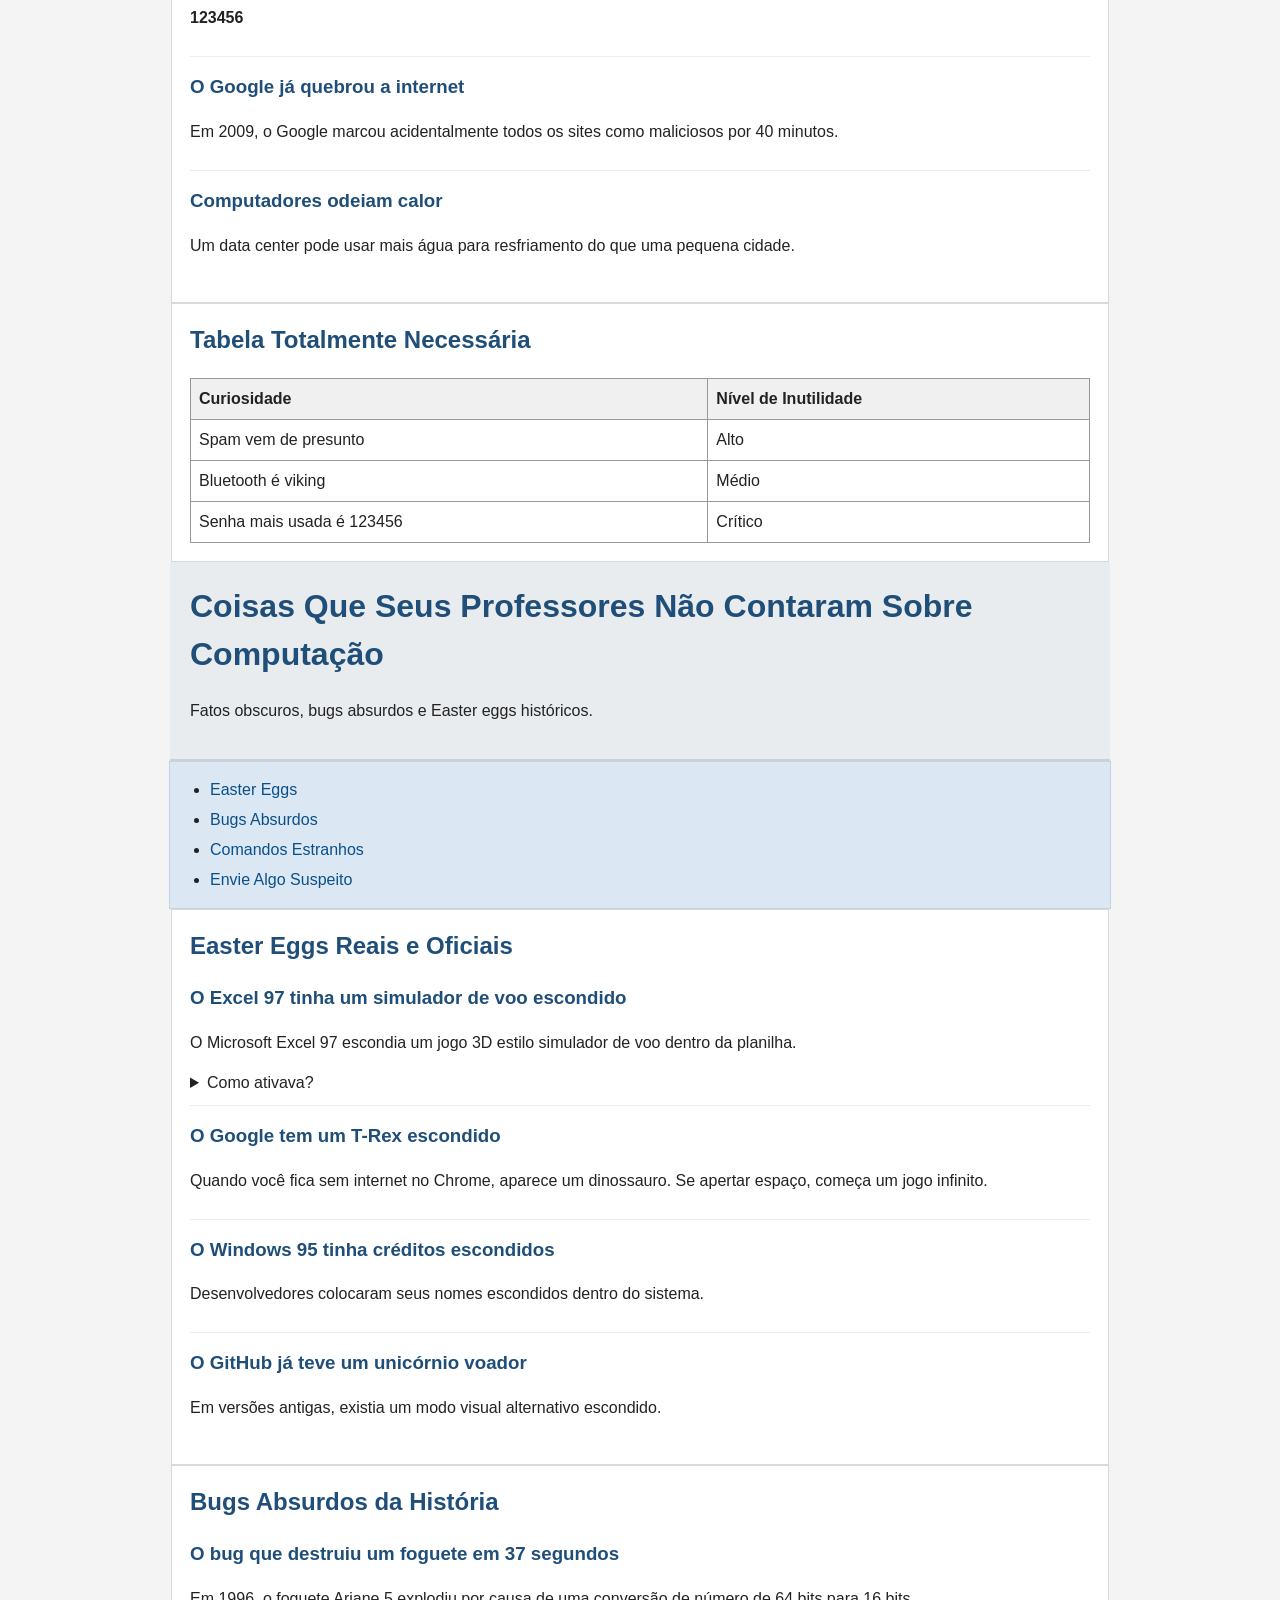
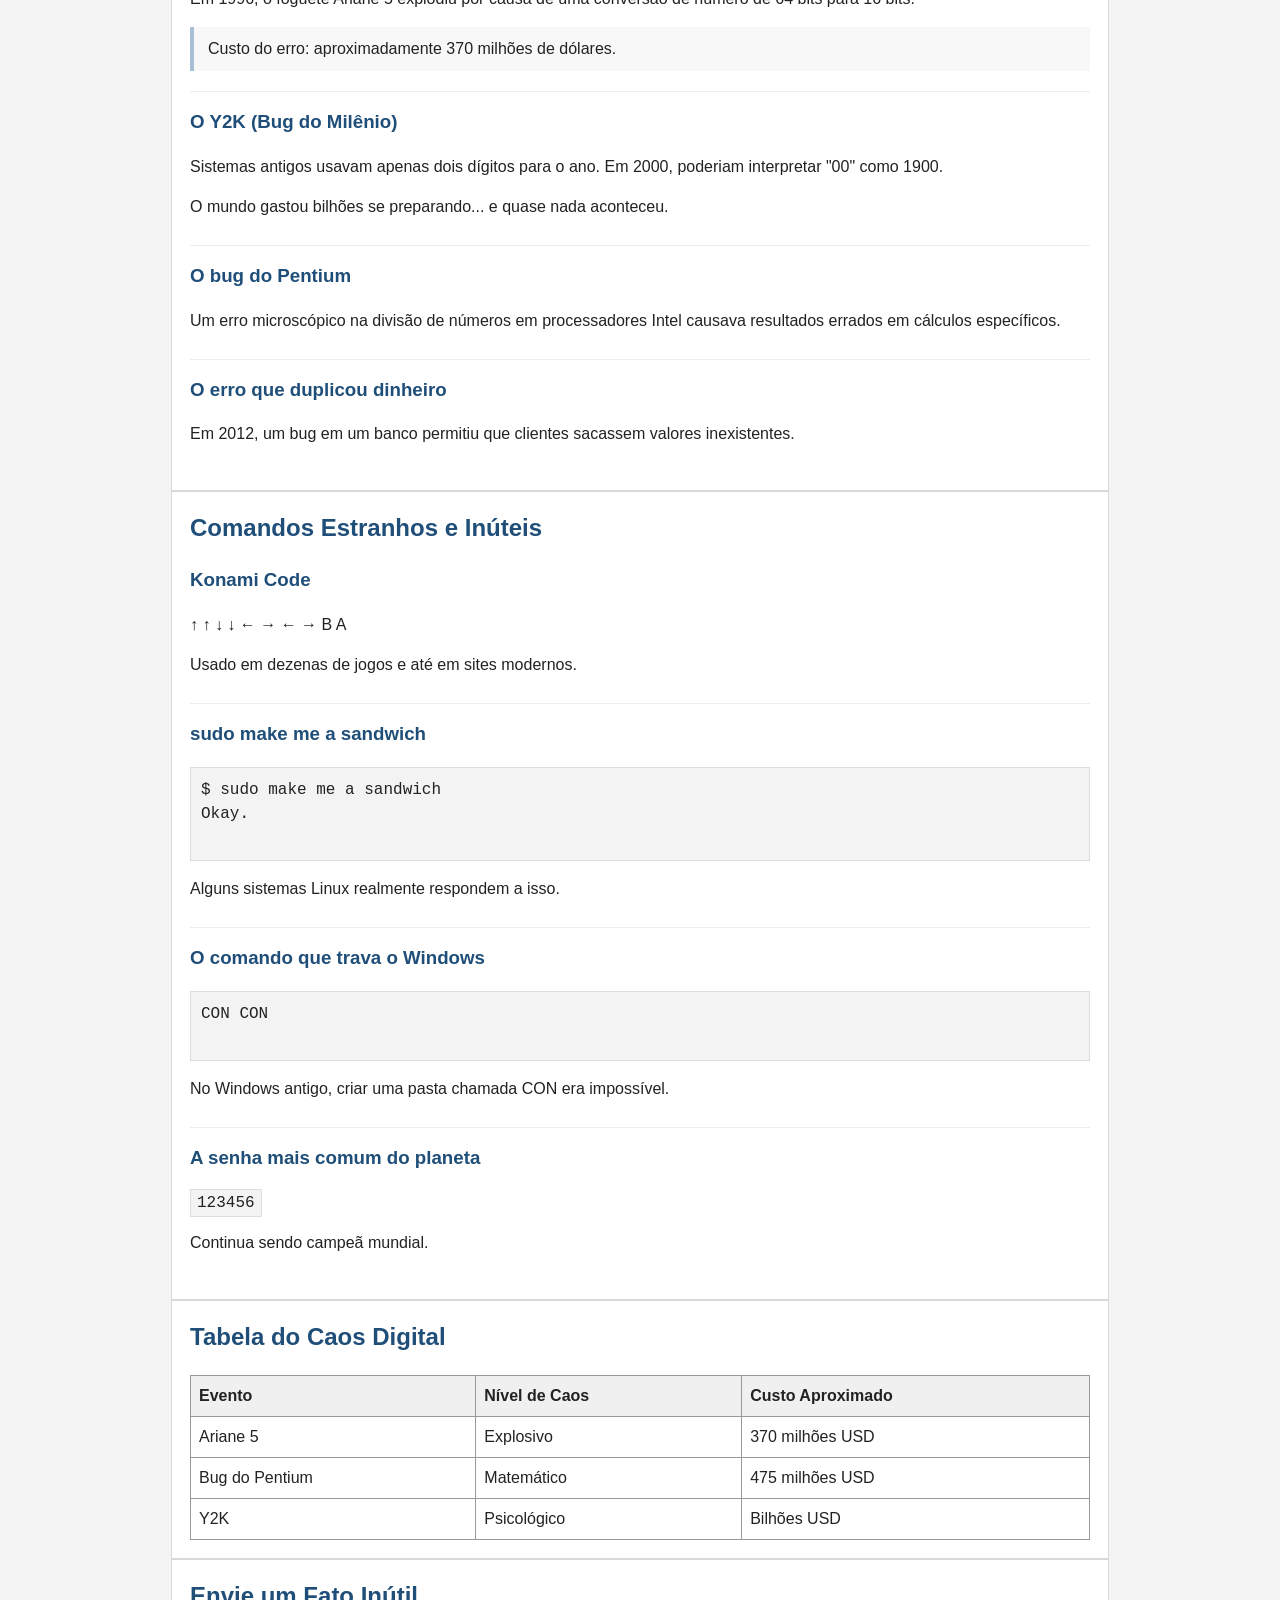
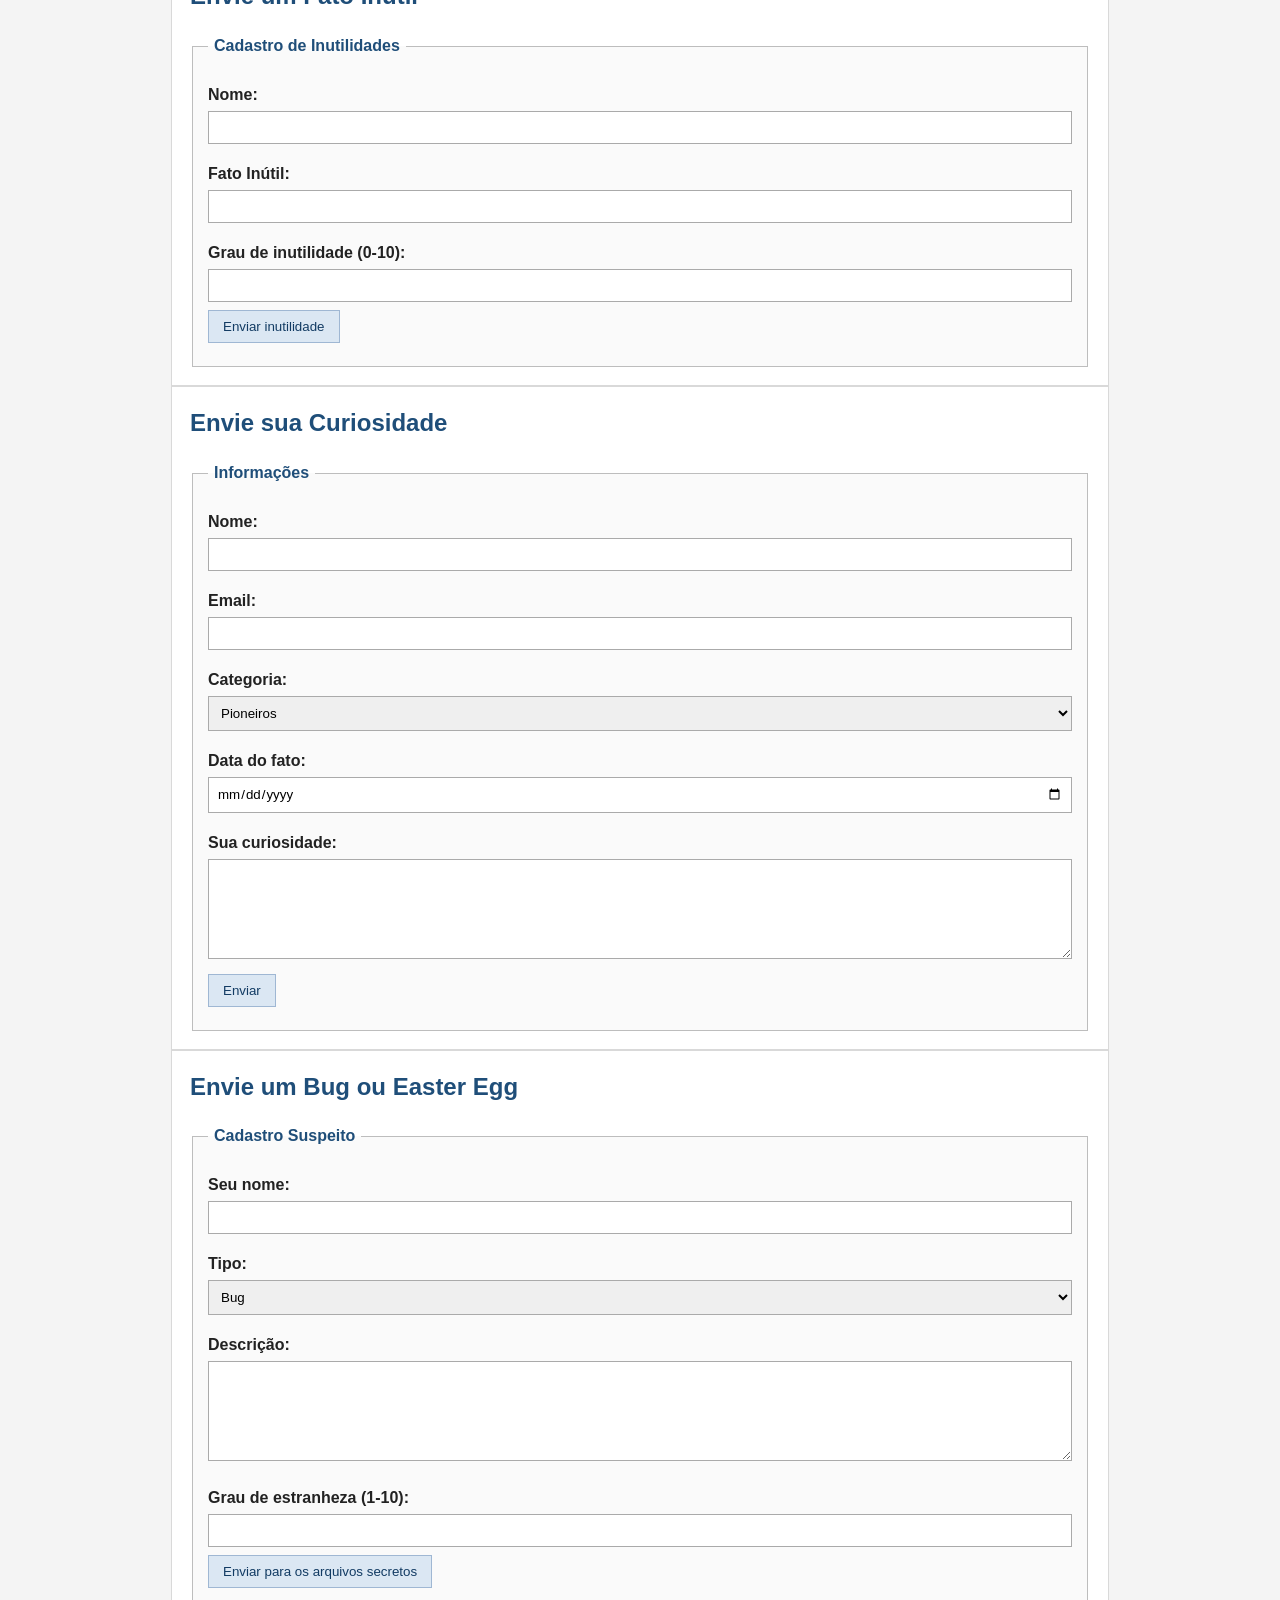
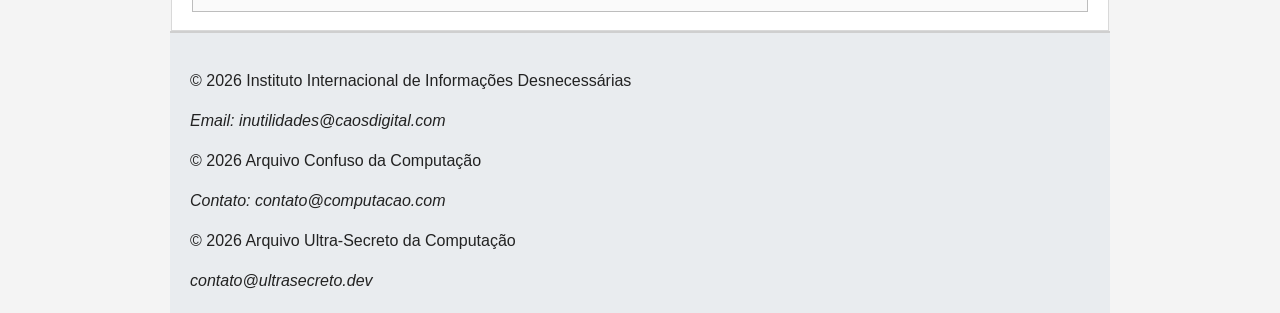
<file: 1 bimestre/atividadecss.html>
<!DOCTYPE html>
<html lang="pt-br">
<head>
    <meta charset="UTF-8">
    <meta name="description" content="Curiosidades e fatos históricos da Ciência da Computação">
    <meta name="author" content="Portal Computação">
    <meta name="viewport" content="width=device-width, initial-scale=1.0">
    <title>Arquivo Confuso da Computação</title>

    <style>
        body {
            font-family: Arial, sans-serif;
            background: #f4f4f4;
            color: #222;
            margin: 0;
            line-height: 1.5;
        }

        #pagina,
        body > header,
        body > nav,
        body > section,
        body > footer,
        main {
            max-width: 900px;
            margin: 0 auto;
        }

        header {
            background: #e9ecef;
            padding: 20px;
            border-bottom: 2px solid #cfcfcf;
            margin-bottom: 20px;
        }

        h1, h2, h3, h4 {
            color: #1f4e79;
            margin-top: 0;
        }

        nav {
            background: #dbe7f3;
            padding: 10px 20px;
            margin-bottom: 20px;
            border: 1px solid #c3d3e6;
        }

        nav ul {
            margin: 0;
            padding-left: 20px;
        }

        nav li {
            margin: 6px 0;
        }

        nav a {
            color: #0b4f8a;
            text-decoration: none;
        }

        nav a:hover {
            text-decoration: underline;
        }

        main,
        section {
            margin-bottom: 24px;
        }

        section {
            background: #fff;
            border: 1px solid #d9d9d9;
            padding: 18px;
        }

        article, aside {
            margin-bottom: 16px;
            padding-bottom: 10px;
            border-bottom: 1px solid #ececec;
        }

        article:last-child, aside:last-child {
            border-bottom: none;
            margin-bottom: 0;
        }

        table {
            width: 100%;
            border-collapse: collapse;
            margin-top: 10px;
        }

        th, td {
            border: 1px solid #999;
            padding: 8px;
            text-align: left;
        }

        th {
            background: #f0f0f0;
        }

        form {
            margin-top: 10px;
        }

        fieldset {
            border: 1px solid #bdbdbd;
            padding: 15px;
            background: #fafafa;
        }

        legend {
            color: #1f4e79;
            font-weight: bold;
            padding: 0 6px;
        }

        label {
            display: block;
            margin-top: 10px;
            margin-bottom: 4px;
            font-weight: bold;
        }

        input, select, textarea {
            width: 100%;
            max-width: 100%;
            padding: 8px;
            box-sizing: border-box;
            border: 1px solid #aaa;
            margin-bottom: 8px;
            font-family: Arial, sans-serif;
        }

        textarea {
            min-height: 100px;
            resize: vertical;
        }

        input[type="submit"] {
            width: auto;
            background: #dbe7f3;
            color: #123b63;
            border: 1px solid #9fb7d3;
            cursor: pointer;
            padding: 8px 14px;
        }

        input[type="submit"]:hover {
            background: #cddff1;
        }

        code, pre {
            background: #f3f3f3;
            border: 1px solid #ddd;
            padding: 4px 6px;
            font-family: "Courier New", monospace;
        }

        pre {
            display: block;
            white-space: pre-wrap;
            padding: 10px;
            overflow-x: auto;
        }

        blockquote {
            margin: 10px 0;
            padding: 10px 14px;
            background: #f8f8f8;
            border-left: 4px solid #a8bfd8;
        }

        footer {
            background: #e9ecef;
            border-top: 2px solid #cfcfcf;
            padding: 20px;
            margin-top: 24px;
        }
    </style>

</head>

<body>

<div id="pagina">

    <header id="topo">
        <h1>Arquivo (Quase) Perdido da Ciência da Computação</h1>
        <p>Uma coletânea caótica de fatos históricos, curiosos e inesperados.</p>
    </header>

    <nav id="menu-principal">
        <ul>
            <li><a href="#pioneiros">Pioneiros</a></li>
            <li><a href="#bugs">Bugs</a></li>
            <li><a href="#internet">Internet</a></li>
            <li><a href="#linguagens">Linguagens</a></li>
            <li><a href="#linha-do-tempo">Linha do Tempo</a></li>
            <li><a href="#formulario">Envie Algo</a></li>
        </ul>
    </nav>

    <main>

        <section id="pioneiros">
            <h2>Pioneiros Esquecidos</h2>

            <article>
                <h3>Ada Lovelace</h3>
                <p>Considerada a primeira programadora da história.</p>
                <details>
                    <summary>Ver mais</summary>
                    <p>Ela escreveu um algoritmo para a Máquina Analítica no século XIX.</p>
                </details>
            </article>

            <article>
                <h3>Alan Turing</h3>
                <p>Criador do conceito de Máquina de Turing.</p>
                <blockquote>
                    "Podemos ver apenas um pouco do futuro, mas o suficiente para perceber que há muito a fazer."
                </blockquote>
            </article>

            <aside>
                <h4>Curiosidade lateral</h4>
                <p>Durante décadas, o trabalho de Turing foi mantido em segredo.</p>
            </aside>
        </section>

        <section id="bugs">
            <h2>Histórias de Bugs</h2>

            <article>
                <h3>O Primeiro Bug Real</h3>
                <p>Uma mariposa encontrada em um computador em 1947.</p>
                <figure>
                    <figcaption>Registro do bug colado no relatório técnico.</figcaption>
                </figure>
            </article>

            <article>
                <h3>O Vírus Creeper</h3>
                <p>Primeiro vírus da história (1971).</p>
                <p>Mensagem exibida:</p>
                <pre>
I'M THE CREEPER : CATCH ME IF YOU CAN
                </pre>
            </article>
        </section>

        <section id="internet">
            <h2>Curiosidades da Internet</h2>

            <article>
                <h3>Primeiro Website</h3>
                <p>Criado em 1991 por Tim Berners-Lee.</p>
            </article>

            <article>
                <h3>ARPANET</h3>
                <p>A precursora da internet moderna.</p>
                <ul>
                    <li>Primeira mensagem enviada: "LO"</li>
                    <li>O sistema caiu antes de completar "LOGIN"</li>
                </ul>
            </article>

            <article>
                <h3>Emojis e ASCII</h3>
                <p>Antes dos emojis gráficos, usávamos:</p>
                <code>:-)</code>
                <code>;-)</code>
                <code>:-D</code>
            </article>
        </section>

        <section id="linguagens">
            <h2>Linguagens de Programação</h2>

            <article>
                <h3>COBOL</h3>
                <p>Ainda usado em sistemas bancários.</p>
            </article>

            <article>
                <h3>C</h3>
                <p>Base para muitos sistemas operacionais.</p>
            </article>

            <article>
                <h3>HTML</h3>
                <p>Não é linguagem de programação, mas estrutura a web.</p>
            </article>

            <div>
                <table border="1">
                    <caption>Linguagens e Ano de Criação</caption>
                    <thead>
                        <tr>
                            <th>Linguagem</th>
                            <th>Ano</th>
                        </tr>
                    </thead>
                    <tbody>
                        <tr>
                            <td>COBOL</td>
                            <td>1959</td>
                        </tr>
                        <tr>
                            <td>C</td>
                            <td>1972</td>
                        </tr>
                        <tr>
                            <td>Python</td>
                            <td>1991</td>
                        </tr>
                    </tbody>
                    <tfoot>
                        <tr>
                            <td colspan="2">Dados históricos aproximados</td>
                        </tr>
                    </tfoot>
                </table>
            </div>
        </section>

        <section id="linha-do-tempo">
            <h2>Linha do Tempo Aleatória</h2>

            <ol>
                <li>1837 - Máquina Analítica</li>
                <li>1946 - ENIAC</li>
                <li>1969 - ARPANET</li>
                <li>1991 - Primeiro site</li>
                <li>2007 - Popularização dos smartphones</li>
            </ol>
        </section>


</div>


<header>
    <h1>Fatos Inúteis (Mas Incríveis) da Ciência da Computação</h1>
    <p>Informações que não vão melhorar seu código… mas vão melhorar sua aula.</p>
</header>

<nav>
    <ul>
        <li><a href="#nomes">Nomes Estranhos</a></li>
        <li><a href="#acidentes">Acidentes Tecnológicos</a></li>
        <li><a href="#dinheiro">Erros Caríssimos</a></li>
        <li><a href="#aleatorio">Aleatoriedades</a></li>
        <li><a href="#form">Envie Algo Inútil</a></li>
    </ul>
</nav>



<section id="nomes">
    <h2>Nomes Estranhos da Computação</h2>

    <article>
        <h3>Spam vem de um presunto</h3>
        <p>
            O termo "spam" para emails indesejados vem de um esquete do 
            <strong>Monty Python</strong> onde a palavra SPAM (marca de presunto enlatado) 
            era repetida incessantemente.
        </p>
    </article>

    <article>
        <h3>Bluetooth tem nome viking</h3>
        <p>
            A tecnologia foi nomeada em homenagem ao rei 
            <em>Harald "Bluetooth" Gormsson</em>, que unificou a Dinamarca.
            A ideia era “unificar dispositivos”.
        </p>
    </article>

    <article>
        <h3>Bug é literalmente bug</h3>
        <p>
            O famoso inseto encontrado no computador 
            <abbr title="Harvard Mark II">Mark II</abbr> em 1947 
            era uma mariposa de verdade.
        </p>
        <details>
            <summary>Detalhe inútil</summary>
            <p>O inseto ainda está preservado em um museu.</p>
        </details>
    </article>

</section>


<section id="acidentes">

    <h2>Acidentes Tecnológicos Surpreendentes</h2>

    <article>
        <h3>O primeiro domínio registrado</h3>
        <p>
            O primeiro domínio da história foi 
            <code>symbolics.com</code> registrado em 1985.
        </p>
    </article>

    <article>
        <h3>O erro que quase causou guerra nuclear</h3>
        <p>
            Em 1983, um sistema soviético detectou falsamente mísseis americanos.
            O oficial Stanislav Petrov decidiu ignorar o alerta.
        </p>
        <blockquote>
            Um bug pode ter salvo o mundo.
        </blockquote>
    </article>

    <article>
        <h3>O computador que pesava 27 toneladas</h3>
        <p>
            O ENIAC ocupava 167 m² e consumia energia suficiente para escurecer parte da cidade.
        </p>
    </article>

</section>


<section id="dinheiro">

    <h2>Erros Caríssimos</h2>

    <article>
        <h3>O traço que custou milhões</h3>
        <p>
            Em 1962, a NASA perdeu a sonda Mariner 1 por causa de um erro em uma fórmula matemática:
            faltava um simples hífen.
        </p>
    </article>

    <article>
        <h3>Bitcoin jogado no lixo</h3>
        <p>
            Um homem no Reino Unido descartou um HD com 8.000 bitcoins.
        </p>
        <pre>
Valor atual: melhor não calcular.
        </pre>
    </article>

</section>


<section id="aleatorio">

    <h2>Coisas Aleatórias que Você Não Pediu</h2>

    <article>
        <h3>O primeiro emoticon</h3>
        <p>
            :-) foi sugerido em 1982 por Scott Fahlman.
        </p>
    </article>

    <article>
        <h3>A senha mais usada do mundo</h3>
        <p><strong>123456</strong></p>
    </article>

    <article>
        <h3>O Google já quebrou a internet</h3>
        <p>
            Em 2009, o Google marcou acidentalmente todos os sites como maliciosos por 40 minutos.
        </p>
    </article>

    <article>
        <h3>Computadores odeiam calor</h3>
        <p>
            Um data center pode usar mais água para resfriamento do que uma pequena cidade.
        </p>
    </article>

</section>


<section>

    <h2>Tabela Totalmente Necessária</h2>

    <table border="1">
        <tr>
            <th>Curiosidade</th>
            <th>Nível de Inutilidade</th>
        </tr>
        <tr>
            <td>Spam vem de presunto</td>
            <td>Alto</td>
        </tr>
        <tr>
            <td>Bluetooth é viking</td>
            <td>Médio</td>
        </tr>
        <tr>
            <td>Senha mais usada é 123456</td>
            <td>Crítico</td>
        </tr>
    </table>

</section>

<header>
    <h1>Coisas Que Seus Professores Não Contaram Sobre Computação</h1>
    <p>Fatos obscuros, bugs absurdos e Easter eggs históricos.</p>
</header>

<nav>
    <ul>
        <li><a href="#easter-eggs">Easter Eggs</a></li>
        <li><a href="#bugs-absurdos">Bugs Absurdos</a></li>
        <li><a href="#comandos-secretos">Comandos Estranhos</a></li>
        <li><a href="#formulario-secreto">Envie Algo Suspeito</a></li>
    </ul>
</nav>


<section id="easter-eggs">

    <h2>Easter Eggs Reais e Oficiais</h2>

    <article>
        <h3>O Excel 97 tinha um simulador de voo escondido</h3>
        <p>
            O Microsoft Excel 97 escondia um jogo 3D estilo simulador de voo 
            dentro da planilha.
        </p>
        <details>
            <summary>Como ativava?</summary>
            <p>Era preciso selecionar células específicas e usar combinações absurdas de teclado.</p>
        </details>
    </article>

    <article>
        <h3>O Google tem um T-Rex escondido</h3>
        <p>
            Quando você fica sem internet no Chrome, aparece um dinossauro.
            Se apertar espaço, começa um jogo infinito.
        </p>
    </article>

    <article>
        <h3>O Windows 95 tinha créditos escondidos</h3>
        <p>
            Desenvolvedores colocaram seus nomes escondidos dentro do sistema.
        </p>
    </article>

    <article>
        <h3>O GitHub já teve um unicórnio voador</h3>
        <p>
            Em versões antigas, existia um modo visual alternativo escondido.
        </p>
    </article>

</section>



<section id="bugs-absurdos">

    <h2>Bugs Absurdos da História</h2>

    <article>
        <h3>O bug que destruiu um foguete em 37 segundos</h3>
        <p>
            Em 1996, o foguete Ariane 5 explodiu por causa de uma conversão de número
            de 64 bits para 16 bits.
        </p>
        <blockquote>
            Custo do erro: aproximadamente 370 milhões de dólares.
        </blockquote>
    </article>

    <article>
        <h3>O Y2K (Bug do Milênio)</h3>
        <p>
            Sistemas antigos usavam apenas dois dígitos para o ano.
            Em 2000, poderiam interpretar "00" como 1900.
        </p>
        <p>
            O mundo gastou bilhões se preparando... e quase nada aconteceu.
        </p>
    </article>

    <article>
        <h3>O bug do Pentium</h3>
        <p>
            Um erro microscópico na divisão de números em processadores Intel
            causava resultados errados em cálculos específicos.
        </p>
    </article>

    <article>
        <h3>O erro que duplicou dinheiro</h3>
        <p>
            Em 2012, um bug em um banco permitiu que clientes sacassem valores inexistentes.
        </p>
    </article>

</section>



<section id="comandos-secretos">

    <h2>Comandos Estranhos e Inúteis</h2>

    <article>
        <h3>Konami Code</h3>
        <p>
            ↑ ↑ ↓ ↓ ← → ← → B A
        </p>
        <p>
            Usado em dezenas de jogos e até em sites modernos.
        </p>
    </article>

    <article>
        <h3>sudo make me a sandwich</h3>
        <pre>
$ sudo make me a sandwich
Okay.
        </pre>
        <p>Alguns sistemas Linux realmente respondem a isso.</p>
    </article>

    <article>
        <h3>O comando que trava o Windows</h3>
        <pre>
CON CON
        </pre>
        <p>
            No Windows antigo, criar uma pasta chamada CON era impossível.
        </p>
    </article>

    <article>
        <h3>A senha mais comum do planeta</h3>
        <code>123456</code>
        <p>
            Continua sendo campeã mundial.
        </p>
    </article>

</section>



<section>

    <h2>Tabela do Caos Digital</h2>

    <table border="1">
        <tr>
            <th>Evento</th>
            <th>Nível de Caos</th>
            <th>Custo Aproximado</th>
        </tr>
        <tr>
            <td>Ariane 5</td>
            <td>Explosivo</td>
            <td>370 milhões USD</td>
        </tr>
        <tr>
            <td>Bug do Pentium</td>
            <td>Matemático</td>
            <td>475 milhões USD</td>
        </tr>
        <tr>
            <td>Y2K</td>
            <td>Psicológico</td>
            <td>Bilhões USD</td>
        </tr>
    </table>

</section>


<section id="form">

    <h2>Envie um Fato Inútil</h2>

    <form>
        <fieldset>
            <legend>Cadastro de Inutilidades</legend>

            <label>Nome:</label>
            <input type="text" name="nome">

            <label>Fato Inútil:</label>
            <input type="text" name="fato">

            <label>Grau de inutilidade (0-10):</label>
            <input type="number" name="grau" min="0" max="10">

            <input type="submit" value="Enviar inutilidade">
        </fieldset>
    </form>
    
</section>
 <section id="formulario">
            <h2>Envie sua Curiosidade</h2>

            <form>
                <fieldset>
                    <legend>Informações</legend>

                    <label>Nome:</label>
                    <input type="text" name="nome">

                    <label>Email:</label>
                    <input type="email" name="email">

                    <label>Categoria:</label>
                    <select name="categoria">
                        <option>Pioneiros</option>
                        <option>Bugs</option>
                        <option>Internet</option>
                        <option>Linguagens</option>
                    </select>

                    <label>Data do fato:</label>
                    <input type="date" name="data">

                    <label>Sua curiosidade:</label>
                    <textarea name="curiosidade"></textarea>

                    <input type="submit" value="Enviar">
                </fieldset>
            </form>
        </section>

    
<section id="formulario-secreto">

    <h2>Envie um Bug ou Easter Egg</h2>

    <form>
        <fieldset>
            <legend>Cadastro Suspeito</legend>

            <label>Seu nome:</label>
            <input type="text" name="nome">

            <label>Tipo:</label>
            <select name="tipo">
                <option>Bug</option>
                <option>Easter Egg</option>
                <option>Comando estranho</option>
            </select>

            <label>Descrição:</label>
            <textarea name="descricao"></textarea>

            <label>Grau de estranheza (1-10):</label>
            <input type="number" min="1" max="10">

            <input type="submit" value="Enviar para os arquivos secretos">
        </fieldset>
    </form>

</section>


</main>
</body>
<footer>
    <p>© 2026 Instituto Internacional de Informações Desnecessárias</p>
    <address>Email: inutilidades@caosdigital.com</address>
      <p>&copy; 2026 Arquivo Confuso da Computação</p>
        <address>
            Contato: contato@computacao.com
        </address>
         <p>© 2026 Arquivo Ultra-Secreto da Computação</p>
    <address>contato@ultrasecreto.dev</address>
</footer>

</div>

</body>
</html>
</file>
